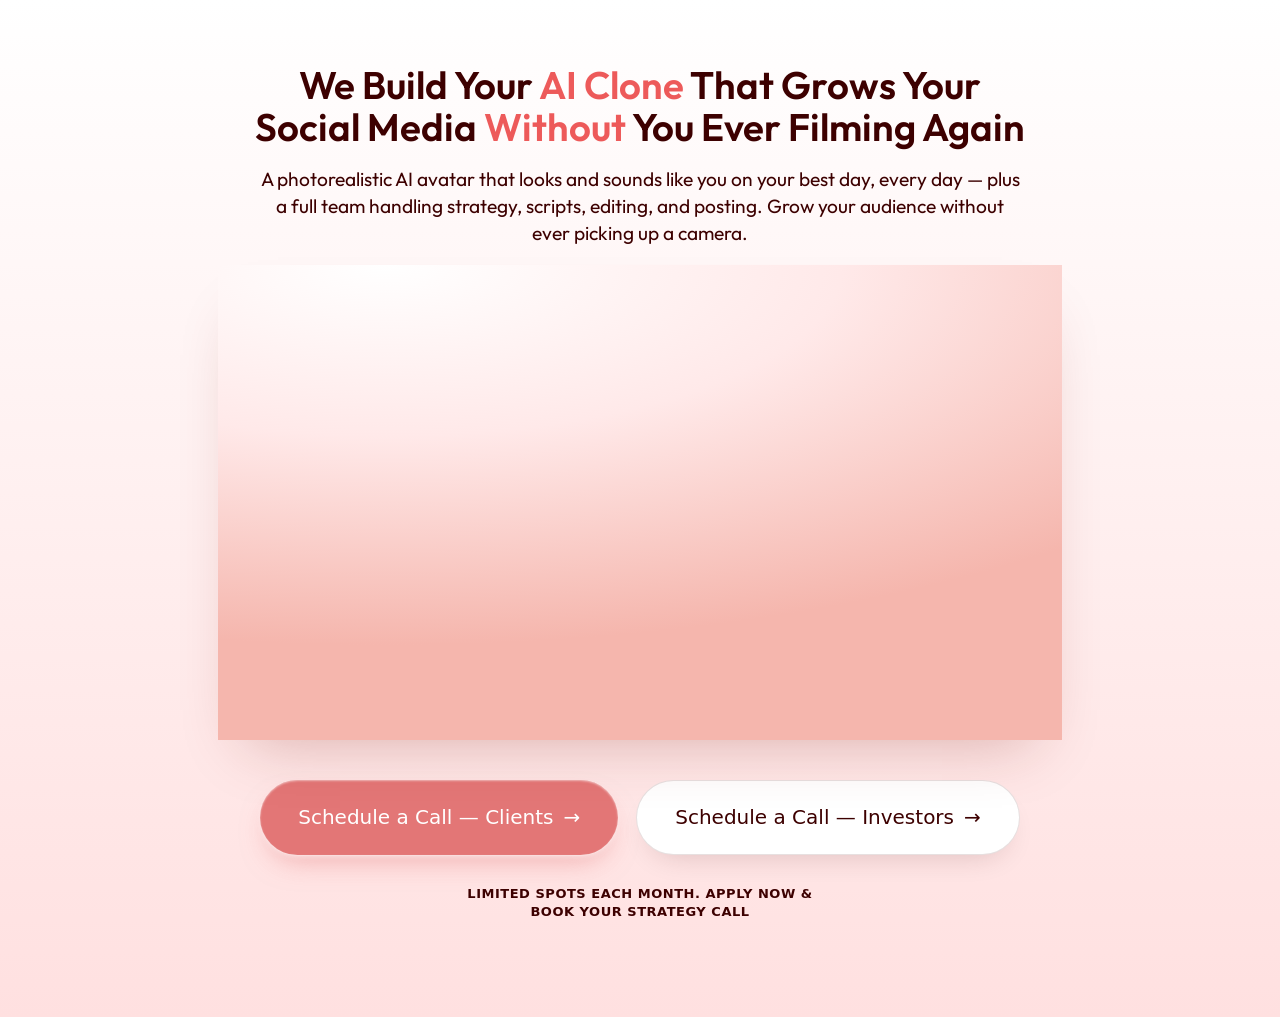
<file: index.html>
<!doctype html>
<html lang="en">
<head>
<meta charset="utf-8" />
<meta name="viewport" content="width=device-width,initial-scale=1" />
<title>Synchro Social — Your AI Clone</title>
<link rel="icon" type="image/svg+xml" href="favicon.svg" />
<script src="https://fast.wistia.com/player.js" async></script>
<script src="https://fast.wistia.com/embed/d3mw9aszkp.js" async type="module"></script>
<style>
  wistia-player[media-id='d3mw9aszkp']:not(:defined) {
    background: center / contain no-repeat url('https://fast.wistia.com/embed/medias/d3mw9aszkp/swatch');
    display: block;
    filter: blur(5px);
    padding-top: 56.25%;
  }
</style>
<link rel="preconnect" href="https://fonts.googleapis.com" />
<link rel="preconnect" href="https://fonts.gstatic.com" crossorigin />
<link href="https://fonts.googleapis.com/css2?family=Outfit:wght@400;500;600;700&display=swap" rel="stylesheet" />
<link href="https://api.fontshare.com/v2/css?f[]=satoshi@500,700&display=swap" rel="stylesheet" />
<style>
  /* Design tokens matched to synchrosocial.com/ai */
  :root {
    --ink: #3d0000;
    --accent: #ed5a5a;
    --btn: #e37676;
    --pink: #ffe0e0;
    --card: #ffffff;
  }
  * { box-sizing: border-box; }
  html, body { margin: 0; padding: 0; }
  body {
    font-family: 'Outfit', system-ui, -apple-system, sans-serif;
    color: var(--ink);
    background: linear-gradient(180deg, #ffffff 0%, var(--pink) 100%);
    min-height: 100vh;
    -webkit-font-smoothing: antialiased;
  }
  .wrap {
    margin: 0 auto;
    padding: 64px 0 96px;
    text-align: center;
  }
  h1.hero {
    font-weight: 600;
    font-size: clamp(30px, 3vw, 43px);
    line-height: 1.1;
    letter-spacing: 0;
    margin: 0 auto;
    max-width: 67%;
    text-wrap: balance;
  }
  @media (min-width: 1600px) { h1.hero { max-width: 77%; } }
  h1.hero .accent { color: var(--accent); }
  .sub {
    margin: 18px auto 0;
    max-width: 800px;
    padding: 0 20px;
    font-weight: 400;
    font-size: clamp(17px, 1.5vw, 21px);
    line-height: 1.4;
    color: var(--ink);
    text-wrap: pretty;
  }
  .video-card {
    margin: 18px auto 0;
    max-width: 844px;
    aspect-ratio: 16 / 9;
    overflow: hidden;
    position: relative;
    background:
      radial-gradient(120% 80% at 20% 0%, #ffffff 0%, #ffe9e9 45%, #f5b6ad 100%);
    box-shadow: 0 30px 60px -30px rgba(126, 30, 20, 0.3);
  }
  .video-card wistia-player {
    position: absolute;
    inset: 0;
    width: 100%;
    height: 100%;
  }

  .cta-row {
    margin: 40px auto 0;
    display: flex;
    gap: 18px;
    justify-content: center;
    flex-wrap: wrap;
    padding: 0 20px;
  }
  .btn {
    appearance: none;
    border: none;
    font-family: 'Satoshi', system-ui, sans-serif;
    font-weight: 500;
    font-size: 20px;
    line-height: 1;
    height: 75px;
    padding: 0 38px;
    border-radius: 999px;
    cursor: pointer;
    text-decoration: none;
    display: inline-flex;
    align-items: center;
    justify-content: center;
    gap: 10px;
    transition: transform 160ms ease, filter 160ms ease;
  }
  .btn-primary {
    background: var(--btn);
    color: #fff;
    box-shadow:
      inset 0 1px 2px rgba(255, 255, 255, 0.5),
      0 1px 2px -1px rgba(255, 255, 255, 0.72),
      0 3px 6px -2px rgba(255, 255, 255, 0.64),
      0 14px 28px -10px rgba(227, 118, 118, 0.55);
  }
  .btn-primary:hover { transform: translateY(-2px); filter: brightness(1.05); }
  .btn-secondary {
    background: #fff;
    color: var(--ink);
    border: 1.5px solid rgba(61, 0, 0, 0.12);
    box-shadow: 0 14px 30px -16px rgba(61, 0, 0, 0.2);
  }
  .btn-secondary:hover { transform: translateY(-2px); border-color: rgba(61, 0, 0, 0.25); }
  .btn .arrow { display: inline-block; transition: transform 160ms ease; }
  .btn:hover .arrow { transform: translateX(3px); }

  .footnote {
    margin: 30px auto 0;
    font-family: 'Satoshi', system-ui, sans-serif;
    font-size: 13px;
    letter-spacing: 0.52px;
    text-transform: uppercase;
    color: var(--ink);
    font-weight: 700;
    max-width: 420px;
    line-height: 1.4;
    padding: 0 20px;
  }

  @media (max-width: 900px) {
    h1.hero { max-width: 92%; }
  }
  @media (max-width: 640px) {
    .wrap { padding: 48px 0 72px; }
    .video-card { margin-top: 24px; }
    .cta-row { flex-direction: column; align-items: stretch; }
    .btn { justify-content: center; height: 64px; font-size: 18px; }
  }
</style>
</head>
<body>

<main class="wrap">

  <h1 class="hero">
    We Build Your <span class="accent">AI Clone</span> That Grows Your Social Media <span class="accent">Without</span> You Ever Filming Again
  </h1>

  <p class="sub">
    A photorealistic AI avatar that looks and sounds like you on your best day,
    every day — plus a full team handling strategy, scripts, editing, and
    posting. Grow your audience without ever picking up a camera.
  </p>

  <div class="video-card">
    <wistia-player media-id="d3mw9aszkp" aspect="1.7777777777777777"></wistia-player>
  </div>

  <div class="cta-row">
    <a class="btn btn-primary" href="schedule-clients.html">
      Schedule a Call — Clients <span class="arrow">→</span>
    </a>
    <a class="btn btn-secondary" href="schedule-investors.html">
      Schedule a Call — Investors <span class="arrow">→</span>
    </a>
  </div>

  <p class="footnote">
    Limited spots each month. Apply now &amp;<br />book your strategy call
  </p>

</main>

</body>
</html>
</file>
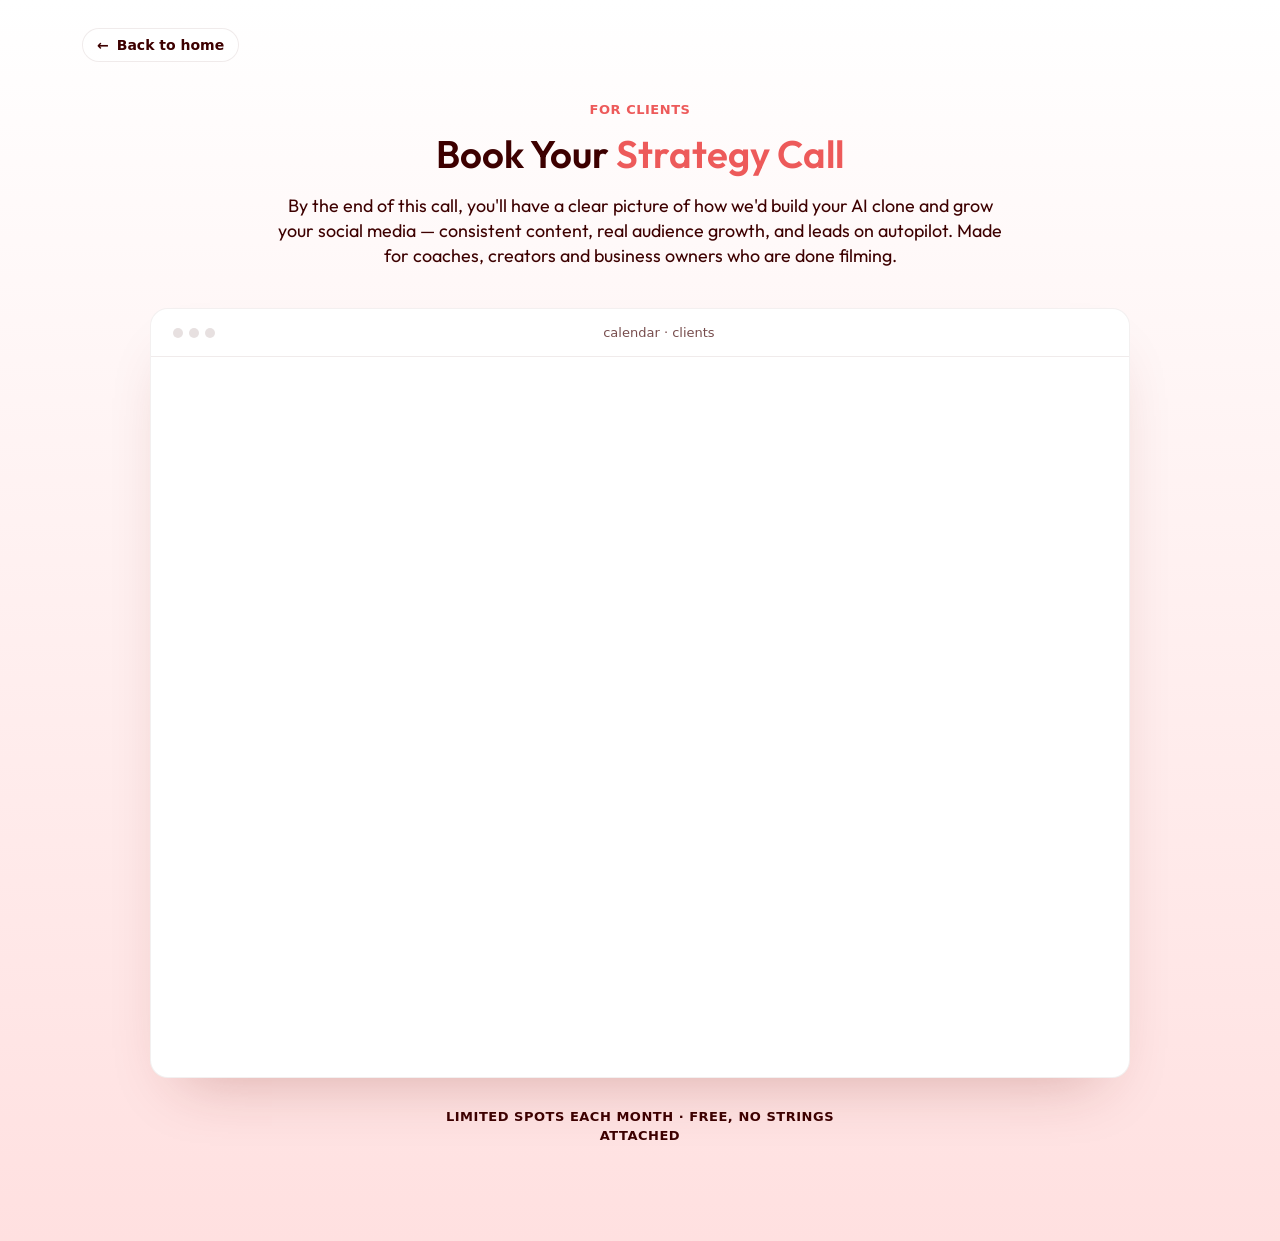
<file: schedule-clients.html>
<!doctype html>
<html lang="en">
<head>
<meta charset="utf-8" />
<meta name="viewport" content="width=device-width,initial-scale=1" />
<title>Book Your Strategy Call — Synchro Social</title>
<link rel="icon" type="image/svg+xml" href="favicon.svg" />
<link rel="preconnect" href="https://fonts.googleapis.com" />
<link rel="preconnect" href="https://fonts.gstatic.com" crossorigin />
<link href="https://fonts.googleapis.com/css2?family=Outfit:wght@400;500;600;700&display=swap" rel="stylesheet" />
<link href="https://api.fontshare.com/v2/css?f[]=satoshi@500,700&display=swap" rel="stylesheet" />
<link rel="stylesheet" href="schedule.css" />
</head>
<body>

<header class="topbar">
  <a class="back" href="index.html"><span class="a">←</span> Back to home</a>
</header>

<main class="wrap">

  <p class="eyebrow">For Clients</p>

  <h1 class="title">
    Book Your <span class="accent">Strategy Call</span>
  </h1>

  <p class="sub">
    By the end of this call, you'll have a clear picture of how we'd build
    your AI clone and grow your social media — consistent content, real
    audience growth, and leads on autopilot. Made for coaches, creators and
    business owners who are done filming.
  </p>

  <div class="cal-frame">
    <div class="cal-header">
      <div class="cal-dot-row">
        <span class="cal-dot"></span><span class="cal-dot"></span><span class="cal-dot"></span>
      </div>
      <span>calendar · clients</span>
      <span style="opacity:0">·</span>
    </div>
    <div class="cal-embed">
      <div
        class="calendly-inline-widget"
        data-url="https://calendly.com/kasper-synchro/demo?hide_gdpr_banner=1"
        style="min-width:320px;height:720px;"
      ></div>
      <script src="https://assets.calendly.com/assets/external/widget.js" async></script>
    </div>
  </div>

  <p class="footnote">
    Limited spots each month · Free, no strings attached
  </p>

</main>

</body>
</html>
</file>
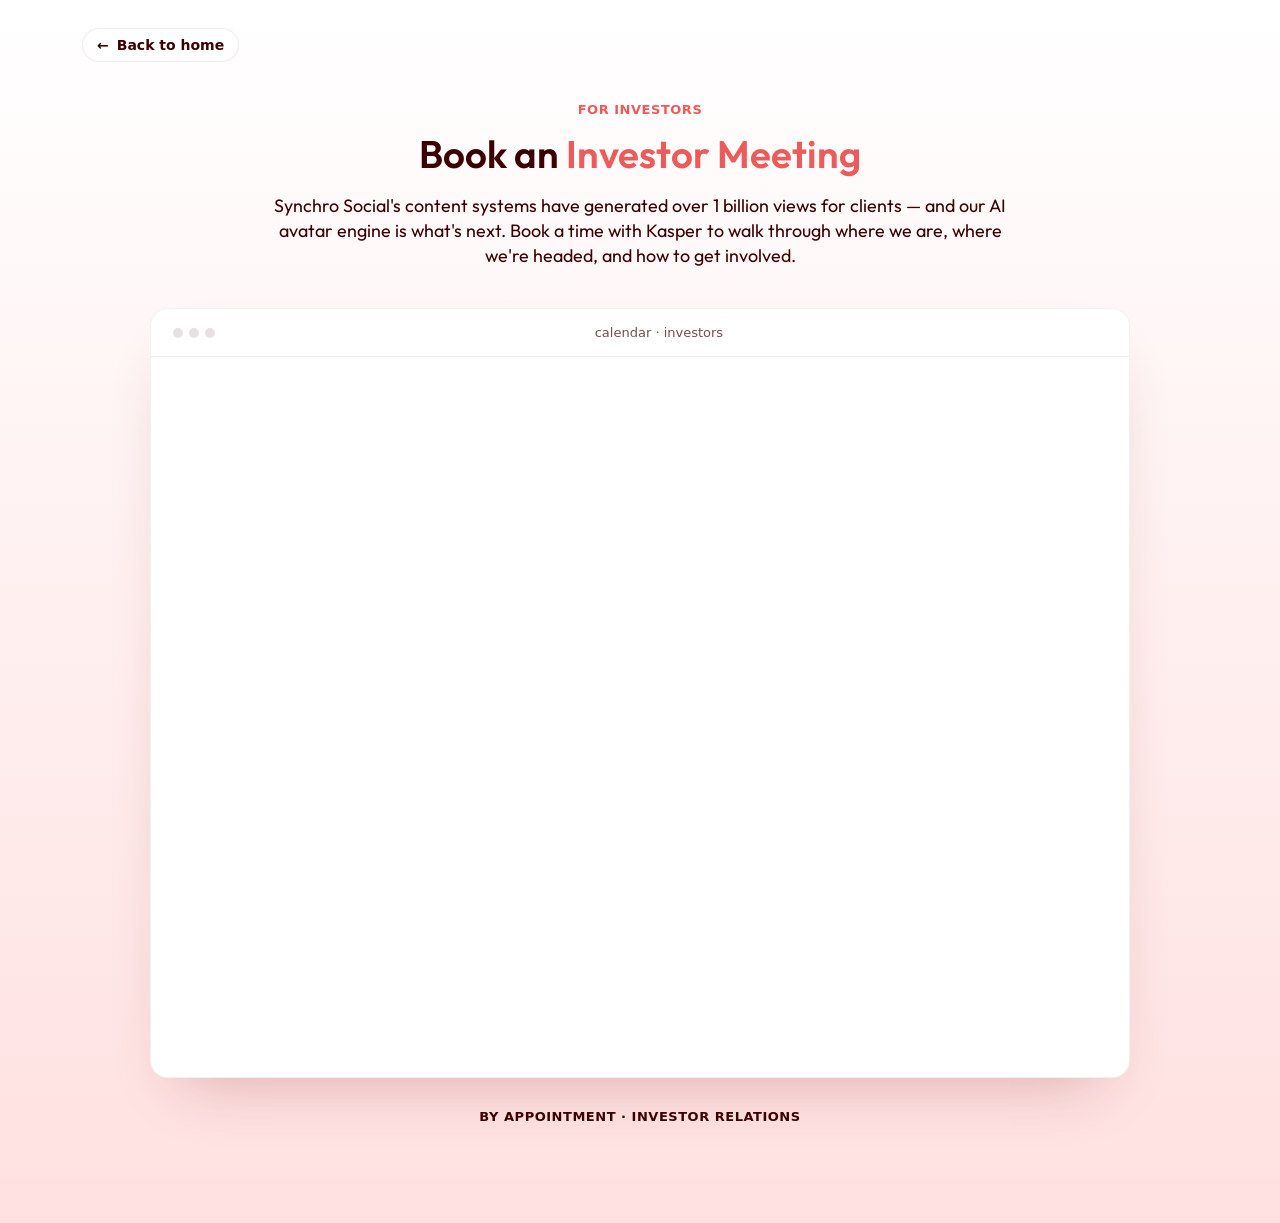
<file: schedule-investors.html>
<!doctype html>
<html lang="en">
<head>
<meta charset="utf-8" />
<meta name="viewport" content="width=device-width,initial-scale=1" />
<title>Book an Investor Meeting — Synchro Social</title>
<link rel="icon" type="image/svg+xml" href="favicon.svg" />
<link rel="preconnect" href="https://fonts.googleapis.com" />
<link rel="preconnect" href="https://fonts.gstatic.com" crossorigin />
<link href="https://fonts.googleapis.com/css2?family=Outfit:wght@400;500;600;700&display=swap" rel="stylesheet" />
<link href="https://api.fontshare.com/v2/css?f[]=satoshi@500,700&display=swap" rel="stylesheet" />
<link rel="stylesheet" href="schedule.css" />
</head>
<body>

<header class="topbar">
  <a class="back" href="index.html"><span class="a">←</span> Back to home</a>
</header>

<main class="wrap">

  <p class="eyebrow">For Investors</p>

  <h1 class="title">
    Book an <span class="accent">Investor Meeting</span>
  </h1>

  <p class="sub">
    Synchro Social's content systems have generated over 1 billion views for
    clients — and our AI avatar engine is what's next. Book a time with
    Kasper to walk through where we are, where we're headed, and how to get
    involved.
  </p>

  <div class="cal-frame">
    <div class="cal-header">
      <div class="cal-dot-row">
        <span class="cal-dot"></span><span class="cal-dot"></span><span class="cal-dot"></span>
      </div>
      <span>calendar · investors</span>
      <span style="opacity:0">·</span>
    </div>
    <div class="cal-embed">
      <div
        class="calendly-inline-widget"
        data-url="https://calendly.com/kasper-synchro/audit-call-with-kasper-clone?hide_gdpr_banner=1"
        style="min-width:320px;height:720px;"
      ></div>
      <script src="https://assets.calendly.com/assets/external/widget.js" async></script>
    </div>
  </div>

  <p class="footnote">
    By appointment · Investor relations
  </p>

</main>

</body>
</html>
</file>
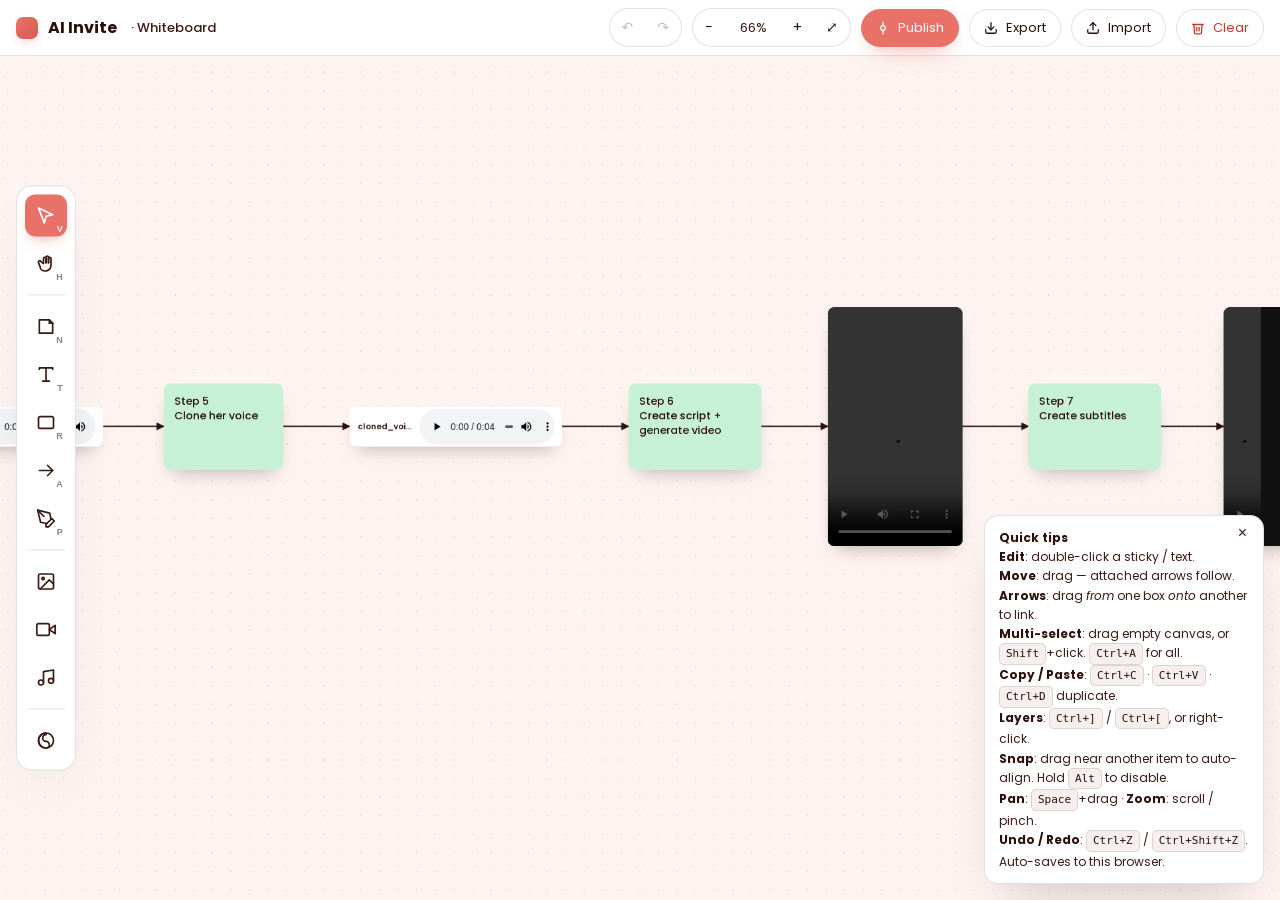
<file: whiteboard.html>
<!doctype html>
<html lang="en">
<head>
<meta charset="utf-8" />
<meta name="viewport" content="width=device-width,initial-scale=1,user-scalable=no" />
<title>Whiteboard — AI Invite</title>
<link rel="icon" type="image/svg+xml" href="favicon-whiteboard.svg" />
<link rel="preconnect" href="https://fonts.googleapis.com" />
<link rel="preconnect" href="https://fonts.gstatic.com" crossorigin />
<link href="https://fonts.googleapis.com/css2?family=Poppins:wght@400;500;600;700;800&display=swap" rel="stylesheet" />
<style>
  :root {
    --bg-top: #fdf3f0;
    --bg-bottom: #fadcd6;
    --ink: #2a0f0a;
    --ink-soft: #3a1a14;
    --coral: #e87268;
    --coral-deep: #d85b51;
    --coral-soft: #f3a59f;
    --card: #ffffff;
    --line: rgba(42, 15, 10, 0.12);
    --line-strong: rgba(42, 15, 10, 0.22);
    --sticky-yellow: #fff3a3;
    --sticky-pink:   #ffd0c8;
    --sticky-mint:   #c6f1d6;
    --sticky-sky:    #c8e4ff;
    --sticky-lilac:  #e2d2ff;
  }
  * { box-sizing: border-box; }
  html, body { margin: 0; padding: 0; height: 100%; overflow: hidden; }
  body {
    font-family: 'Poppins', system-ui, -apple-system, sans-serif;
    color: var(--ink);
    background: var(--bg-top);
    -webkit-font-smoothing: antialiased;
    user-select: none;
  }

  /* ---------- App shell ---------- */
  .app {
    position: fixed; inset: 0;
    display: grid;
    grid-template-rows: 56px 1fr;
  }
  .topbar {
    display: flex; align-items: center;
    padding: 0 16px;
    background: #fff;
    border-bottom: 1px solid var(--line);
    gap: 14px;
    z-index: 30;
  }
  .brand {
    display: flex; align-items: center; gap: 10px;
    font-weight: 700;
    color: var(--ink);
    text-decoration: none;
    margin-right: 4px;
  }
  .brand-dot {
    width: 22px; height: 22px;
    border-radius: 7px;
    background: linear-gradient(135deg, var(--coral) 0%, var(--coral-deep) 100%);
    box-shadow: 0 6px 14px -6px rgba(216,91,81,0.6);
  }
  .brand small { color: var(--ink-soft); font-weight: 500; margin-left: 4px; font-size: 13px; }

  .top-actions { margin-left: auto; display: flex; align-items: center; gap: 10px; }
  .pill {
    border: 1px solid var(--line);
    background: #fff;
    padding: 8px 14px;
    border-radius: 999px;
    font: inherit;
    font-size: 13px;
    color: var(--ink);
    cursor: pointer;
    display: inline-flex; align-items: center; gap: 8px;
  }
  .pill:hover { border-color: var(--line-strong); }
  .pill:disabled { opacity: 0.4; cursor: not-allowed; }
  .pill.danger { color: #c0392b; }
  .pill.primary {
    background: var(--coral); color: #fff; border-color: var(--coral);
    box-shadow: 0 10px 22px -10px rgba(216,91,81,0.55);
  }
  .pill.primary:hover { background: var(--coral-deep); border-color: var(--coral-deep); }
  .zoom-group, .undo-group {
    display: inline-flex; align-items: center;
    border: 1px solid var(--line);
    border-radius: 999px;
    overflow: hidden;
    background: #fff;
  }
  .zoom-group button, .undo-group button {
    border: none; background: transparent;
    padding: 8px 12px; cursor: pointer;
    font: inherit; font-size: 14px; color: var(--ink);
  }
  .zoom-group button:hover, .undo-group button:hover { background: #faeeea; }
  .zoom-group button:disabled, .undo-group button:disabled { color: rgba(0,0,0,0.25); cursor: not-allowed; background: transparent; }
  .zoom-group .z-val { padding: 0 8px; font-size: 13px; min-width: 56px; text-align: center; color: var(--ink-soft); }

  /* ---------- Stage ---------- */
  .stage {
    position: relative;
    overflow: hidden;
    background: var(--bg-top);
  }

  /* Left toolbar */
  .toolbar {
    position: absolute;
    top: 50%; left: 16px;
    transform: translateY(-50%);
    display: flex; flex-direction: column; gap: 6px;
    background: #fff;
    padding: 8px;
    border-radius: 16px;
    border: 1px solid var(--line);
    box-shadow: 0 24px 50px -24px rgba(42, 15, 10, 0.25);
    z-index: 20;
  }
  .tool {
    width: 42px; height: 42px;
    border-radius: 10px;
    border: none;
    background: transparent;
    cursor: pointer;
    display: flex; align-items: center; justify-content: center;
    color: var(--ink-soft);
    position: relative;
  }
  .tool:hover { background: #faeeea; color: var(--ink); }
  .tool:focus-visible { outline: 2px solid var(--coral-soft); outline-offset: 2px; }
  .tool.active {
    background: var(--coral);
    color: #fff;
    box-shadow: 0 8px 16px -8px rgba(216,91,81,0.6);
  }
  .tool svg { width: 20px; height: 20px; }
  .tool .kbd {
    position: absolute;
    bottom: 3px; right: 4px;
    font-size: 9px;
    font-weight: 600;
    letter-spacing: 0.04em;
    opacity: 0.55;
  }
  .tool.active .kbd { opacity: 0.85; }
  .tool-sep { height: 1px; background: var(--line); margin: 4px 2px; }

  /* Color picker popout */
  .colors {
    position: absolute;
    left: 80px;
    background: #fff;
    border: 1px solid var(--line);
    border-radius: 14px;
    padding: 8px;
    display: none;
    gap: 6px;
    flex-direction: row;
    box-shadow: 0 24px 50px -24px rgba(42, 15, 10, 0.25);
    z-index: 25;
  }
  .colors.open { display: flex; }
  .swatch {
    width: 26px; height: 26px;
    border-radius: 8px;
    border: 2px solid rgba(0,0,0,0.05);
    cursor: pointer;
  }
  .swatch.active { outline: 2px solid var(--coral); outline-offset: 2px; }

  /* Canvas viewport / world */
  .viewport {
    position: absolute; inset: 0;
    overflow: hidden;
    cursor: default;
    touch-action: none;
  }
  .viewport.tool-pan { cursor: grab; }
  .viewport.panning { cursor: grabbing !important; }
  .viewport.tool-sticky,
  .viewport.tool-text,
  .viewport.tool-rect,
  .viewport.tool-arrow,
  .viewport.tool-pen { cursor: crosshair; }

  .world {
    position: absolute;
    top: 0; left: 0;
    width: 100%; height: 100%;
    transform-origin: 0 0;
    will-change: transform;
  }
  .grid {
    position: absolute;
    left: -100000px; top: -100000px;
    width: 200000px; height: 200000px;
    background-image:
      radial-gradient(circle at 1px 1px, rgba(42,15,10,0.10) 1px, transparent 1.2px);
    background-size: 28px 28px;
    pointer-events: none;
  }
  .svg-layer {
    position: absolute;
    left: -100000px; top: -100000px;
    width: 200000px; height: 200000px;
    overflow: visible;
    pointer-events: none;
  }
  .svg-layer .hit { pointer-events: stroke; cursor: pointer; }
  .svg-layer .path-handle { pointer-events: all; cursor: move; }
  .svg-layer #guides line { pointer-events: none; }

  /* Items */
  .item {
    position: absolute;
    border-radius: 10px;
    transition: box-shadow 140ms ease, transform 140ms ease;
  }
  .item.selected {
    box-shadow: 0 0 0 2px var(--coral), 0 18px 36px -18px rgba(216,91,81,0.45);
    animation: selPulse 1.8s ease-in-out infinite;
  }
  @keyframes selPulse {
    0%, 100% { box-shadow: 0 0 0 2px var(--coral),       0 18px 36px -18px rgba(216,91,81,0.45); }
    50%      { box-shadow: 0 0 0 2px var(--coral-deep),  0 18px 40px -16px rgba(216,91,81,0.55); }
  }
  .item.arrow-target {
    box-shadow: 0 0 0 3px var(--coral), 0 18px 36px -18px rgba(216,91,81,0.55) !important;
    animation: none !important;
  }
  .item.sticky {
    background: var(--sticky-yellow);
    padding: 16px;
    box-shadow: 0 14px 28px -14px rgba(42,15,10,0.35);
    font-size: 16px;
    line-height: 1.4;
    white-space: pre-wrap;
    word-break: break-word;
    overflow: hidden;
    color: var(--ink);
    font-weight: 500;
  }
  .item.sticky:hover { transform: translateY(-1px); box-shadow: 0 18px 34px -14px rgba(42,15,10,0.4); }
  .item.sticky.selected:hover { transform: none; }
  .item.text {
    background: transparent;
    color: var(--ink);
    font-weight: 600;
    font-size: 22px;
    line-height: 1.25;
    padding: 4px 6px;
    white-space: pre-wrap;
    word-break: break-word;
    overflow: hidden;
  }
  .item.rect {
    background: rgba(255,255,255,0.85);
    border: 2px solid var(--ink);
  }
  .item.image, .item.video {
    overflow: hidden;
    background: #111;
    box-shadow: 0 14px 28px -14px rgba(42,15,10,0.35);
  }
  .item.image img, .item.video video {
    width: 100%; height: 100%;
    display: block;
    object-fit: contain;
  }
  .item.image img { pointer-events: none; }
  .item.audio {
    background: #fff;
    padding: 10px 12px;
    box-shadow: 0 14px 28px -14px rgba(42,15,10,0.35);
    display: flex; align-items: center;
    gap: 10px;
  }
  .item.audio audio { width: 100%; }
  .item.audio .audio-label {
    font-size: 12px;
    font-weight: 600;
    color: var(--ink-soft);
    white-space: nowrap;
    text-overflow: ellipsis;
    overflow: hidden;
    max-width: 120px;
  }
  .item[contenteditable="true"] {
    outline: none;
    cursor: text;
    user-select: text;
    -webkit-user-select: text;
    animation: none !important;
  }

  /* Resize handles */
  .handle {
    position: absolute;
    width: 10px; height: 10px;
    background: #fff;
    border: 2px solid var(--coral);
    border-radius: 3px;
    z-index: 5;
  }
  .handle.tl { left: -6px; top: -6px; cursor: nwse-resize; }
  .handle.tr { right: -6px; top: -6px; cursor: nesw-resize; }
  .handle.bl { left: -6px; bottom: -6px; cursor: nesw-resize; }
  .handle.br { right: -6px; bottom: -6px; cursor: nwse-resize; }

  /* Marquee */
  .marquee {
    position: absolute;
    border: 1.5px dashed var(--coral);
    background: rgba(232, 114, 104, 0.08);
    pointer-events: none;
    z-index: 18;
    border-radius: 4px;
  }

  /* Context menu */
  .context-menu {
    position: fixed;
    background: #fff;
    border: 1px solid var(--line);
    border-radius: 12px;
    padding: 6px;
    min-width: 220px;
    box-shadow: 0 30px 60px -24px rgba(42, 15, 10, 0.4);
    z-index: 100;
    display: none;
  }
  .context-menu.open { display: block; }
  .context-menu button {
    display: flex;
    width: 100%;
    border: none;
    background: transparent;
    padding: 8px 12px;
    font: inherit;
    font-size: 13px;
    color: var(--ink);
    cursor: pointer;
    border-radius: 6px;
    justify-content: space-between;
    align-items: center;
    gap: 18px;
  }
  .context-menu button:hover { background: #faeeea; }
  .context-menu button.danger { color: #c0392b; }
  .context-menu button span.shortcut {
    font-size: 11px;
    color: var(--ink-soft);
    opacity: 0.7;
    font-family: ui-monospace, SFMono-Regular, Menlo, monospace;
  }
  .context-menu .sep { height: 1px; background: var(--line); margin: 4px 8px; }

  /* Floating format bar (font size for sticky / text) */
  .format-bar {
    position: fixed;
    background: #fff;
    border: 1px solid var(--line);
    border-radius: 999px;
    padding: 4px 6px;
    box-shadow: 0 14px 30px -14px rgba(42, 15, 10, 0.4);
    z-index: 28;
    display: none;
    align-items: center;
    gap: 2px;
    transform: translateX(-50%);
    user-select: none;
    white-space: nowrap;
  }
  .format-bar.open { display: inline-flex; }
  .format-bar button {
    border: none;
    background: transparent;
    height: 30px;
    min-width: 30px;
    padding: 0 8px;
    border-radius: 999px;
    font: inherit;
    font-size: 13px;
    font-weight: 600;
    color: var(--ink);
    cursor: pointer;
  }
  .format-bar button:hover { background: #faeeea; }
  .format-bar button.small { font-size: 10px; }
  .format-bar button.big { font-size: 16px; }
  .format-bar .size {
    font-size: 12px;
    color: var(--ink-soft);
    min-width: 42px;
    text-align: center;
    font-family: ui-monospace, SFMono-Regular, Menlo, monospace;
  }
  .format-bar .sep {
    width: 1px;
    height: 20px;
    background: var(--line);
    margin: 0 4px;
  }

  /* Help card */
  .help {
    position: absolute;
    right: 16px; bottom: 16px;
    background: #fff;
    border: 1px solid var(--line);
    border-radius: 14px;
    padding: 12px 14px;
    font-size: 12px;
    color: var(--ink-soft);
    box-shadow: 0 24px 50px -24px rgba(42, 15, 10, 0.25);
    z-index: 20;
    max-width: 280px;
    line-height: 1.6;
  }
  .help b { color: var(--ink); }
  .help kbd {
    display: inline-block;
    background: #f6efed;
    border: 1px solid var(--line);
    border-radius: 5px;
    padding: 1px 6px;
    font-family: ui-monospace, SFMono-Regular, Menlo, monospace;
    font-size: 11px;
    color: var(--ink);
  }
  .help .close {
    float: right;
    border: none; background: transparent;
    color: var(--ink-soft);
    cursor: pointer;
    margin: -4px -4px 0 0;
    font-size: 16px;
    line-height: 1;
  }

  /* Mini context hint */
  .toast {
    position: absolute;
    left: 50%; top: 76px;
    transform: translateX(-50%);
    background: var(--ink);
    color: #fff;
    padding: 8px 14px;
    border-radius: 999px;
    font-size: 12px;
    z-index: 40;
    opacity: 0;
    pointer-events: none;
    transition: opacity 200ms ease;
    max-width: 80vw;
    text-align: center;
  }
  .toast.show { opacity: 1; }
  .toast.danger { background: #c0392b; }

  /* Hidden file inputs */
  .hidden-file { display: none; }

  @media (max-width: 720px) {
    .top-actions .pill.label { display: none; }
    .help { display: none; }
  }
</style>
</head>
<body>

<!--
  Baked-in board data. Used as the default view when a visitor has no
  localStorage of their own. Replaced by the "Publish" button.
-->
<script id="board-data" type="application/json">{"view":{"x":-896.0238256016153,"y":97.72995085030516,"scale":0.6640233845473092},"items":[{"id":1,"type":"text","x":980,"y":-436,"w":1000.7635330008407,"h":171.5565176366475,"text":"How we turn you into an AI creator","color":"#2a0f0a","fontSize":52},{"id":2,"type":"sticky","x":-952,"y":347,"w":180,"h":130,"text":"Step 1\nSelect a photo of the client","color":"#c6f1d6"},{"id":3,"type":"sticky","x":308,"y":345.53841802227356,"w":180,"h":130,"text":"Step 3\nBuild Master Frame","color":"#c6f1d6"},{"id":4,"type":"sticky","x":2296,"y":345.5384180222736,"w":200,"h":130,"text":"Step 6\nCreate script + generate video","color":"#c6f1d6"},{"id":5,"type":"sticky","x":3513.7700619090792,"y":345.53841802227356,"w":180,"h":130,"text":"Step 8\nThe client reviews and approves","color":"#c6f1d6"},{"id":6,"type":"sticky","x":3821.7700619090792,"y":345.53841802227356,"w":180,"h":130,"text":"Step 9\nPosted and tracked live","color":"#c6f1d6"},{"id":48,"type":"image","x":-644,"y":250.53841802227356,"w":267,"h":320,"src":"media/a47.jpg","name":"screenshot.png","mime":"image/jpeg","assetId":null},{"id":50,"type":"audio","x":1184.8570472802794,"y":380.53841802227356,"w":320,"h":60,"src":"media/a49.mp3","name":"Tara_original_voice.mp3","mime":"audio/mpeg","assetId":null},{"id":51,"type":"sticky","x":-272.5106738765576,"y":347,"w":180,"h":130,"text":"Step 2\nFind a background","color":"#c6f1d6"},{"id":53,"type":"image","x":-5.707751229416488,"y":252,"w":179,"h":320,"src":"media/a52.jpg","name":"hf_20260601_232500_f2a541f6-11a1-4b5d-b8b4-1b1a52a5d712.png","mime":"image/jpeg","assetId":null},{"id":55,"type":"image","x":-5.707751229416488,"y":-122.07336770437013,"w":179,"h":320,"src":"media/a54.jpg","name":"hf_20260601_232600_d596b736-ee03-4030-bd65-0c85aaabea5e.png","mime":"image/jpeg","assetId":null},{"id":57,"type":"image","x":-5.707751229416488,"y":634.7095779514772,"w":179,"h":320,"src":"media/a56.jpg","name":"hf_20260601_232610_eb3f3c02-a62e-46b8-9342-ab24f516f2d0.png","mime":"image/jpeg","assetId":null},{"id":59,"type":"image","x":604.5679060515398,"y":-122.07336770437013,"w":181,"h":320,"src":"media/a58.jpg","name":"hf_20260601_233318_e2c42f08-e078-4d4d-870f-3355fc1df871.png","mime":"image/jpeg","assetId":null},{"id":61,"type":"image","x":604.5679060515398,"y":634.7095779514772,"w":181,"h":320,"src":"media/a60.jpg","name":"hf_20260601_233341_bc893e3f-a6db-4fcd-9741-38424438d59a.png","mime":"image/jpeg","assetId":null},{"id":63,"type":"image","x":604.5679060515398,"y":252,"w":181,"h":320,"src":"media/a62.jpg","name":"hf_20260601_233354_a48a5ddd-5bb5-4b5c-a3b3-edd0a15b17df.png","mime":"image/jpeg","assetId":null},{"id":64,"type":"sticky","x":924,"y":345.5384180222737,"w":180,"h":130,"text":"Step 4\nSelect a voice recording","color":"#c6f1d6"},{"id":65,"type":"sticky","x":1596,"y":345.53841802227356,"w":180,"h":130,"text":"Step 5\nClone her voice","color":"#c6f1d6"},{"id":67,"type":"audio","x":1876,"y":380.5384180222737,"w":320,"h":60,"src":"media/a66.mp3","name":"cloned_voice.mp3","mime":"audio/mpeg","assetId":null},{"id":69,"type":"video","x":2596.123148820179,"y":230.53841802227356,"w":203,"h":360,"src":"media/a68.mp4","name":"Tara 2 with sound.mp4","mime":"video/mp4","assetId":null},{"id":70,"type":"sticky","x":2898.2299380909208,"y":345.5384180222737,"w":200,"h":130,"text":"Step 7\nCreate subtitles","color":"#c6f1d6"},{"id":72,"type":"video","x":3192,"y":230.53841802227362,"w":203,"h":360,"src":"media/a71.mp4","name":"Tara 2 with subtitles.mp4","mime":"video/mp4","assetId":null}],"paths":[{"id":11,"type":"arrow","x1":936.3891194329573,"y1":319.5547689737607,"x2":1079.9185311976632,"y2":304.26065132670186,"color":"#2a0f0a","width":2,"fromId":5,"toId":6},{"id":73,"type":"arrow","fromId":2,"toId":48,"x1":-833.5000829609228,"y1":424.2561097698312,"x2":-497.5598438142133,"y2":417.2573547876081,"color":"#2a0f0a","width":2},{"id":74,"type":"arrow","fromId":48,"toId":51,"x1":-497.5598438142133,"y1":420.75673227871965,"x2":-191.36431334195208,"y2":412.00828855094073,"color":"#2a0f0a","width":2},{"id":75,"type":"arrow","fromId":51,"toId":55,"x1":-149.5206108305511,"y1":391.09203311700395,"x2":33.435736052718696,"y2":191.87289984411018,"color":"#2a0f0a","width":2},{"id":76,"type":"arrow","fromId":51,"toId":53,"x1":-131.22497614222414,"y1":417.5190610001429,"x2":13.107253065688715,"y2":427.68330249365795,"color":"#2a0f0a","width":2},{"id":77,"type":"arrow","fromId":51,"toId":57,"x1":-143.42206593444212,"y1":421.58475759754896,"x2":90.35548841640264,"y2":744.8076370913255,"color":"#2a0f0a","width":2},{"id":78,"type":"arrow","fromId":55,"toId":3,"x1":118.8153645982446,"y1":216.26707942854617,"x2":401.3812781179613,"y2":397.19057801311294,"color":"#2a0f0a","width":2},{"id":79,"type":"arrow","fromId":53,"toId":3,"x1":137.11099928657157,"y1":454.1103303767969,"x2":350.56007065038636,"y2":427.68330249365795,"color":"#2a0f0a","width":2},{"id":81,"type":"arrow","fromId":3,"toId":59,"x1":401.3812781179613,"y1":443.9460888832819,"x2":604.666107988261,"y2":193.9057481428132,"color":"#2a0f0a","width":2},{"id":82,"type":"arrow","fromId":3,"toId":63,"x1":444.07109239072423,"y1":409.387667805331,"x2":714.439916118223,"y2":435.81469568846995,"color":"#2a0f0a","width":2},{"id":83,"type":"arrow","fromId":3,"toId":61,"x1":464.3995753777542,"y1":423.6176058962519,"x2":688.012888235084,"y2":738.7090921952166,"color":"#2a0f0a","width":2},{"id":84,"type":"arrow","fromId":61,"toId":64,"x1":714.439916118223,"y1":761.0704234809496,"x2":972.6116500535037,"y2":443.9460888832819,"color":"#2a0f0a","width":2},{"id":85,"type":"arrow","fromId":63,"toId":64,"x1":694.1114331311929,"y1":445.9789371819849,"x2":946.1846221703647,"y2":421.58475759754896,"color":"#2a0f0a","width":2},{"id":86,"type":"arrow","fromId":59,"toId":64,"x1":753.0640337935799,"y1":98.36187810377228,"x2":990.9072847418307,"y2":378.89494332478597,"color":"#2a0f0a","width":2},{"id":87,"type":"arrow","fromId":64,"toId":50,"x1":1062.0569751964356,"y1":417.5190610001429,"x2":1228.7505356900815,"y2":405.32197120792495,"color":"#2a0f0a","width":2},{"id":88,"type":"arrow","fromId":50,"toId":65,"x1":1275.5060465602503,"y1":437.8475439871729,"x2":1726.798368872316,"y2":456.1431786754999,"color":"#2a0f0a","width":2},{"id":89,"type":"arrow","fromId":65,"toId":67,"x1":1704.4370375865828,"y1":441.91324058457894,"x2":1970.7401647166757,"y2":427.68330249365795,"color":"#2a0f0a","width":2},{"id":90,"type":"arrow","fromId":67,"toId":4,"x1":1944.3131368335366,"y1":423.6176058962519,"x2":2399.671155743008,"y2":421.58475759754896,"color":"#2a0f0a","width":2},{"id":91,"type":"arrow","fromId":4,"toId":69,"x1":2450.492363210583,"y1":413.45336440273695,"x2":2718.8283386393787,"y2":415.48621270143997,"color":"#2a0f0a","width":2},{"id":92,"type":"arrow","fromId":69,"toId":70,"x1":2716.7954903406758,"y1":403.289122909222,"x2":2962.7701344837383,"y2":393.12488141570697,"color":"#2a0f0a","width":2},{"id":93,"type":"arrow","fromId":70,"toId":72,"x1":2983.098617470768,"y1":403.289122909222,"x2":3251.434592899564,"y2":417.5190610001429,"color":"#2a0f0a","width":2},{"id":94,"type":"arrow","fromId":72,"toId":5,"x1":3281.927317380109,"y1":421.58475759754896,"x2":3527.901961523172,"y2":421.58475759754896,"color":"#2a0f0a","width":2},{"id":95,"type":"arrow","fromId":57,"toId":3,"x1":121.26480930476427,"y1":776.5534161902985,"x2":377.9126673441972,"y2":370.8424082794778,"color":"#2a0f0a","width":2}],"nextId":96,"publishedAt":1780368302908}</script>

<div class="app">
  <header class="topbar">
    <a class="brand" href="index.html">
      <span class="brand-dot"></span>
      AI Invite <small>· Whiteboard</small>
    </a>

    <div class="top-actions">
      <div class="undo-group" title="Undo / Redo">
        <button id="undoBtn" aria-label="Undo" title="Undo (Ctrl+Z)">↶</button>
        <button id="redoBtn" aria-label="Redo" title="Redo (Ctrl+Shift+Z)">↷</button>
      </div>
      <div class="zoom-group" title="Zoom">
        <button id="zoomOut" aria-label="Zoom out">−</button>
        <span class="z-val" id="zoomVal">100%</span>
        <button id="zoomIn" aria-label="Zoom in">+</button>
        <button id="zoomFit" aria-label="Fit" title="Reset view">⤢</button>
      </div>
      <button class="pill primary" id="bakeBtn" title="Bake the current board into a downloadable bundle: a small whiteboard.html plus a media/ folder. Drop the contents into your repo to make this view the default for everyone.">
        <svg width="14" height="14" viewBox="0 0 24 24" fill="none" stroke="currentColor" stroke-width="2.2" stroke-linecap="round" stroke-linejoin="round"><path d="M12 2v6"/><path d="M12 16v6"/><circle cx="12" cy="12" r="4"/></svg>
        <span class="label">Publish</span>
      </button>
      <button class="pill" id="exportBtn" title="Export board as JSON">
        <svg width="14" height="14" viewBox="0 0 24 24" fill="none" stroke="currentColor" stroke-width="2.2" stroke-linecap="round" stroke-linejoin="round"><path d="M21 15v4a2 2 0 0 1-2 2H5a2 2 0 0 1-2-2v-4"/><polyline points="7 10 12 15 17 10"/><line x1="12" y1="15" x2="12" y2="3"/></svg>
        <span class="label">Export</span>
      </button>
      <button class="pill" id="importBtn" title="Import a board JSON">
        <svg width="14" height="14" viewBox="0 0 24 24" fill="none" stroke="currentColor" stroke-width="2.2" stroke-linecap="round" stroke-linejoin="round"><path d="M21 15v4a2 2 0 0 1-2 2H5a2 2 0 0 1-2-2v-4"/><polyline points="17 8 12 3 7 8"/><line x1="12" y1="3" x2="12" y2="15"/></svg>
        <span class="label">Import</span>
      </button>
      <button class="pill danger" id="clearBtn" title="Clear board">
        <svg width="14" height="14" viewBox="0 0 24 24" fill="none" stroke="currentColor" stroke-width="2.2" stroke-linecap="round" stroke-linejoin="round"><polyline points="3 6 5 6 21 6"/><path d="M19 6l-1 14a2 2 0 0 1-2 2H8a2 2 0 0 1-2-2L5 6"/><path d="M10 11v6"/><path d="M14 11v6"/></svg>
        <span class="label">Clear</span>
      </button>
    </div>
  </header>

  <div class="stage">
    <div class="viewport" id="viewport">
      <div class="world" id="world">
        <div class="grid" id="grid"></div>
        <svg class="svg-layer" id="svg" xmlns="http://www.w3.org/2000/svg">
          <defs>
            <marker id="arrowhead" viewBox="0 0 10 10" refX="9" refY="5" markerWidth="6" markerHeight="6" orient="auto-start-reverse">
              <path d="M0 0 L10 5 L0 10 z" fill="#2a0f0a"></path>
            </marker>
            <marker id="arrowhead-coral" viewBox="0 0 10 10" refX="9" refY="5" markerWidth="6" markerHeight="6" orient="auto-start-reverse">
              <path d="M0 0 L10 5 L0 10 z" fill="#e87268"></path>
            </marker>
          </defs>
          <g id="paths"></g>
          <g id="guides"></g>
        </svg>
        <div id="items"></div>
      </div>

      <!-- Toolbar -->
      <aside class="toolbar" id="toolbar">
        <button class="tool active" data-tool="select" title="Select (V)">
          <svg viewBox="0 0 24 24" fill="none" stroke="currentColor" stroke-width="2" stroke-linecap="round" stroke-linejoin="round"><path d="M3 3l7 18 2-8 8-2z"/></svg>
          <span class="kbd">V</span>
        </button>
        <button class="tool" data-tool="pan" title="Pan / Hand (H, or hold Space)">
          <svg viewBox="0 0 24 24" fill="none" stroke="currentColor" stroke-width="2" stroke-linecap="round" stroke-linejoin="round"><path d="M9 11V6a1.5 1.5 0 0 1 3 0v5"/><path d="M12 11V4.5a1.5 1.5 0 0 1 3 0V11"/><path d="M15 11V6a1.5 1.5 0 0 1 3 0v8a7 7 0 0 1-7 7h-1a5 5 0 0 1-5-5l-2-5a1.5 1.5 0 0 1 2.6-1.5L9 12"/></svg>
          <span class="kbd">H</span>
        </button>
        <div class="tool-sep"></div>
        <button class="tool" data-tool="sticky" title="Sticky note (N)">
          <svg viewBox="0 0 24 24" fill="none" stroke="currentColor" stroke-width="2" stroke-linecap="round" stroke-linejoin="round"><path d="M4 4h12l4 4v12H4z"/><path d="M16 4v4h4"/></svg>
          <span class="kbd">N</span>
        </button>
        <button class="tool" data-tool="text" title="Text (T)">
          <svg viewBox="0 0 24 24" fill="none" stroke="currentColor" stroke-width="2" stroke-linecap="round" stroke-linejoin="round"><path d="M4 6V4h16v2"/><path d="M12 4v16"/><path d="M8 20h8"/></svg>
          <span class="kbd">T</span>
        </button>
        <button class="tool" data-tool="rect" title="Rectangle (R)">
          <svg viewBox="0 0 24 24" fill="none" stroke="currentColor" stroke-width="2" stroke-linecap="round" stroke-linejoin="round"><rect x="3" y="5" width="18" height="14" rx="2"/></svg>
          <span class="kbd">R</span>
        </button>
        <button class="tool" data-tool="arrow" title="Arrow (A) — start on a box to link it">
          <svg viewBox="0 0 24 24" fill="none" stroke="currentColor" stroke-width="2" stroke-linecap="round" stroke-linejoin="round"><line x1="4" y1="12" x2="20" y2="12"/><polyline points="14 6 20 12 14 18"/></svg>
          <span class="kbd">A</span>
        </button>
        <button class="tool" data-tool="pen" title="Pen (P)">
          <svg viewBox="0 0 24 24" fill="none" stroke="currentColor" stroke-width="2" stroke-linecap="round" stroke-linejoin="round"><path d="M12 19l7-7 3 3-7 7-3 0z"/><path d="M18 13l-1.5-7.5L2 2l3.5 14.5L13 18"/><path d="M2 2l7.586 7.586"/></svg>
          <span class="kbd">P</span>
        </button>
        <div class="tool-sep"></div>
        <button class="tool" data-tool="image" title="Add image">
          <svg viewBox="0 0 24 24" fill="none" stroke="currentColor" stroke-width="2" stroke-linecap="round" stroke-linejoin="round"><rect x="3" y="3" width="18" height="18" rx="2"/><circle cx="8.5" cy="8.5" r="1.5"/><polyline points="21 15 16 10 5 21"/></svg>
        </button>
        <button class="tool" data-tool="video" title="Add video">
          <svg viewBox="0 0 24 24" fill="none" stroke="currentColor" stroke-width="2" stroke-linecap="round" stroke-linejoin="round"><polygon points="23 7 16 12 23 17 23 7"/><rect x="1" y="5" width="15" height="14" rx="2"/></svg>
        </button>
        <button class="tool" data-tool="audio" title="Add audio">
          <svg viewBox="0 0 24 24" fill="none" stroke="currentColor" stroke-width="2" stroke-linecap="round" stroke-linejoin="round"><path d="M9 18V5l12-2v13"/><circle cx="6" cy="18" r="3"/><circle cx="18" cy="16" r="3"/></svg>
        </button>
        <div class="tool-sep"></div>
        <button class="tool" data-tool="color" title="Color">
          <svg viewBox="0 0 24 24" fill="none" stroke="currentColor" stroke-width="2" stroke-linecap="round" stroke-linejoin="round"><circle cx="12" cy="12" r="9"/><path d="M12 3a9 9 0 0 0 0 18 4 4 0 0 0 0-8 4 4 0 0 1 0-8z"/></svg>
        </button>
      </aside>

      <!-- Color popout -->
      <div class="colors" id="colors">
        <div class="swatch active" data-color="#fff3a3" style="background:#fff3a3"></div>
        <div class="swatch" data-color="#ffd0c8" style="background:#ffd0c8"></div>
        <div class="swatch" data-color="#c6f1d6" style="background:#c6f1d6"></div>
        <div class="swatch" data-color="#c8e4ff" style="background:#c8e4ff"></div>
        <div class="swatch" data-color="#e2d2ff" style="background:#e2d2ff"></div>
        <div class="swatch" data-color="#ffffff" style="background:#ffffff"></div>
        <div class="swatch" data-color="#2a0f0a" style="background:#2a0f0a"></div>
        <div class="swatch" data-color="#e87268" style="background:#e87268"></div>
      </div>

      <!-- Help card -->
      <div class="help" id="help">
        <button class="close" id="closeHelp" aria-label="Close">×</button>
        <b>Quick tips</b><br/>
        <b>Edit</b>: double-click a sticky / text.<br/>
        <b>Move</b>: drag — attached arrows follow.<br/>
        <b>Arrows</b>: drag <i>from</i> one box <i>onto</i> another to link.<br/>
        <b>Multi-select</b>: drag empty canvas, or <kbd>Shift</kbd>+click. <kbd>Ctrl+A</kbd> for all.<br/>
        <b>Copy / Paste</b>: <kbd>Ctrl+C</kbd> · <kbd>Ctrl+V</kbd> · <kbd>Ctrl+D</kbd> duplicate.<br/>
        <b>Layers</b>: <kbd>Ctrl+]</kbd> / <kbd>Ctrl+[</kbd>, or right-click.<br/>
        <b>Snap</b>: drag near another item to auto-align. Hold <kbd>Alt</kbd> to disable.<br/>
        <b>Pan</b>: <kbd>Space</kbd>+drag · <b>Zoom</b>: scroll / pinch.<br/>
        <b>Undo / Redo</b>: <kbd>Ctrl+Z</kbd> / <kbd>Ctrl+Shift+Z</kbd>.<br/>
        Auto-saves to this browser.
      </div>

      <div class="toast" id="toast"></div>
    </div>
  </div>
</div>

<!-- Floating format bar for sticky / text font size -->
<div class="format-bar" id="formatBar" role="toolbar" aria-label="Text formatting">
  <button data-act="dec" class="small" title="Smaller text (Cmd+Shift+,)">A−</button>
  <span class="size" id="fontSizeDisplay">16 px</span>
  <button data-act="inc" class="big" title="Larger text (Cmd+Shift+.)">A+</button>
  <span class="sep"></span>
  <button data-act="reset" title="Reset to default">Reset</button>
</div>

<!-- Right-click context menu -->
<div class="context-menu" id="contextMenu">
  <button data-action="duplicate">Duplicate <span class="shortcut">Ctrl+D</span></button>
  <button data-action="copy">Copy <span class="shortcut">Ctrl+C</span></button>
  <button data-action="cut">Cut <span class="shortcut">Ctrl+X</span></button>
  <button data-action="paste">Paste <span class="shortcut">Ctrl+V</span></button>
  <div class="sep"></div>
  <button data-action="front" data-needs-item>Bring to front <span class="shortcut">Ctrl+Shift+]</span></button>
  <button data-action="forward" data-needs-item>Bring forward <span class="shortcut">Ctrl+]</span></button>
  <button data-action="backward" data-needs-item>Send backward <span class="shortcut">Ctrl+[</span></button>
  <button data-action="back" data-needs-item>Send to back <span class="shortcut">Ctrl+Shift+[</span></button>
  <div class="sep" data-needs-item></div>
  <button data-action="delete" class="danger">Delete <span class="shortcut">⌫</span></button>
</div>

<input type="file" id="fileImage" class="hidden-file" accept="image/*" />
<input type="file" id="fileVideo" class="hidden-file" accept="video/*" />
<input type="file" id="fileAudio" class="hidden-file" accept="audio/*" />
<input type="file" id="fileImport" class="hidden-file" accept="application/json,.json" />

<script>
/* =========================================================
   AI Invite Whiteboard
   Vanilla Miro-style canvas
   ========================================================= */
(function () {
  'use strict';

  const STORAGE_KEY = 'ai-invite-whiteboard-v1';
  const VIEW_KEY    = 'ai-invite-whiteboard-view-v1';
  const SEEN_PUBLISH_KEY = 'ai-invite-whiteboard-last-publish-v1';
  const IDB_NAME = 'ai-invite-wb';
  const IDB_STORE = 'assets';
  const IDB_VERSION = 1;
  const MAX_HISTORY = 80;
  const OFF = 100000;        // svg-layer offset
  const GRID = 28;
  const SNAP_THRESH = 6;

  const state = {
    view: { x: 0, y: 0, scale: 1 },
    tool: 'select',
    color: '#fff3a3',
    items: [],
    paths: [],
    selection: [],            // Array<{kind, id}>
    nextId: 1,
    history: [],
    historyIndex: -1
  };
  let clipboard = null;       // { items: [...], paths: [...] }

  /* ---------- DOM refs ---------- */
  const viewport = document.getElementById('viewport');
  const world = document.getElementById('world');
  const itemsLayer = document.getElementById('items');
  const svg = document.getElementById('svg');
  const pathsLayer = document.getElementById('paths');
  const guidesLayer = document.getElementById('guides');
  const zoomVal = document.getElementById('zoomVal');
  const toolbar = document.getElementById('toolbar');
  const colorsEl = document.getElementById('colors');
  const undoBtn = document.getElementById('undoBtn');
  const redoBtn = document.getElementById('redoBtn');
  const zoomInBtn = document.getElementById('zoomIn');
  const zoomOutBtn = document.getElementById('zoomOut');
  const contextMenuEl = document.getElementById('contextMenu');

  /* ---------- Helpers ---------- */
  function getItemById(id) { return state.items.find(i => i.id === id); }
  function boxCenter(it) { return { x: it.x + it.w/2, y: it.y + it.h/2 }; }
  function pointInItem(it, x, y) { return x >= it.x && x <= it.x + it.w && y >= it.y && y <= it.y + it.h; }
  function itemAt(x, y) {
    for (let i = state.items.length - 1; i >= 0; i--) {
      if (pointInItem(state.items[i], x, y)) return state.items[i];
    }
    return null;
  }
  function intersectBoxRay(it, towardX, towardY) {
    const cx = it.x + it.w/2, cy = it.y + it.h/2;
    const dx = towardX - cx, dy = towardY - cy;
    if (dx === 0 && dy === 0) return { x: cx, y: cy };
    const w = it.w/2, h = it.h/2;
    const scale = Math.min(
      w / Math.max(0.0001, Math.abs(dx)),
      h / Math.max(0.0001, Math.abs(dy))
    );
    return { x: cx + dx * scale, y: cy + dy * scale };
  }
  function computeArrowEndpoints(p) {
    const from = p.fromId != null ? getItemById(p.fromId) : null;
    const to   = p.toId   != null ? getItemById(p.toId)   : null;
    let endA = { x: p.x1, y: p.y1 };
    let endB = { x: p.x2, y: p.y2 };
    if (from && to) {
      const c1 = boxCenter(from), c2 = boxCenter(to);
      endA = intersectBoxRay(from, c2.x, c2.y);
      endB = intersectBoxRay(to,   c1.x, c1.y);
    } else if (from) {
      endA = intersectBoxRay(from, endB.x, endB.y);
    } else if (to) {
      endB = intersectBoxRay(to, endA.x, endA.y);
    }
    return { x1: endA.x, y1: endA.y, x2: endB.x, y2: endB.y };
  }

  /* ---------- IndexedDB asset store (videos / images / audio Blobs) ---------- */
  let _dbPromise = null;
  function openDB() {
    if (_dbPromise) return _dbPromise;
    if (typeof indexedDB === 'undefined') {
      _dbPromise = Promise.reject(new Error('IndexedDB not supported'));
      return _dbPromise;
    }
    _dbPromise = new Promise((resolve, reject) => {
      const req = indexedDB.open(IDB_NAME, IDB_VERSION);
      req.onupgradeneeded = () => req.result.createObjectStore(IDB_STORE);
      req.onsuccess = () => resolve(req.result);
      req.onerror = () => reject(req.error);
    });
    return _dbPromise;
  }
  async function idbPut(key, val) {
    const db = await openDB();
    return new Promise((resolve, reject) => {
      const tx = db.transaction(IDB_STORE, 'readwrite');
      tx.objectStore(IDB_STORE).put(val, key);
      tx.oncomplete = () => resolve();
      tx.onerror = () => reject(tx.error);
      tx.onabort = () => reject(tx.error);
    });
  }
  async function idbGet(key) {
    const db = await openDB();
    return new Promise((resolve, reject) => {
      const tx = db.transaction(IDB_STORE, 'readonly');
      const r = tx.objectStore(IDB_STORE).get(key);
      r.onsuccess = () => resolve(r.result);
      r.onerror = () => reject(r.error);
    });
  }
  async function idbDelete(key) {
    const db = await openDB();
    return new Promise((resolve, reject) => {
      const tx = db.transaction(IDB_STORE, 'readwrite');
      tx.objectStore(IDB_STORE).delete(key);
      tx.oncomplete = () => resolve();
      tx.onerror = () => reject(tx.error);
    });
  }
  async function idbKeys() {
    const db = await openDB();
    return new Promise((resolve, reject) => {
      const tx = db.transaction(IDB_STORE, 'readonly');
      const r = tx.objectStore(IDB_STORE).getAllKeys();
      r.onsuccess = () => resolve(r.result);
      r.onerror = () => reject(r.error);
    });
  }
  // Drop IDB blobs that no item references anymore (called after delete/clear)
  async function pruneOrphanAssets() {
    try {
      const live = new Set(state.items.map(i => i.assetId).filter(Boolean));
      const keys = await idbKeys();
      await Promise.all(keys.filter(k => !live.has(k)).map(k => idbDelete(k).catch(() => {})));
    } catch (e) {}
  }

  /* ---------- Persistence ---------- */
  function save() {
    // Personal-edit save: persist items + paths so an editor can come back and
    // resume work. View state lives in its own key (saveView) so that a casual
    // visitor's pan/zoom doesn't shadow a freshly baked-in board.
    try {
      const safeItems = state.items.map(it => {
        if (it.src && typeof it.src === 'string' && it.src.startsWith('blob:')) return { ...it, src: null };
        return it;
      });
      localStorage.setItem(STORAGE_KEY, JSON.stringify({
        items: safeItems, paths: state.paths, nextId: state.nextId
      }));
    } catch (e) {
      if (e && (e.name === 'QuotaExceededError' || /quota/i.test(e.message || ''))) {
        showToast('Storage full — export & clear to free space', 'danger');
      }
    }
  }
  function saveView() {
    try { localStorage.setItem(VIEW_KEY, JSON.stringify(state.view)); } catch (e) {}
  }
  let _viewLoadedFromStorage = false;
  function loadView() {
    try {
      const raw = localStorage.getItem(VIEW_KEY);
      if (!raw) return;
      const v = JSON.parse(raw);
      if (v && typeof v.x === 'number' && typeof v.y === 'number' && typeof v.scale === 'number') {
        state.view = v;
        _viewLoadedFromStorage = true;
      }
    } catch (e) {}
  }
  async function loadFromObject(obj) {
    // Saved view (separate storage key) wins; otherwise inherit the
    // baked / imported view; otherwise leave the in-memory default.
    if (obj.view && !_viewLoadedFromStorage) state.view = obj.view;
    state.items = obj.items || [];
    state.paths = obj.paths || [];
    state.nextId = obj.nextId || (state.items.length + state.paths.length + 1);
    // Re-hydrate media srcs from IndexedDB for items whose blob was stripped on save
    await Promise.all(state.items.map(async (it) => {
      if (it.assetId && !it.src) {
        try {
          const blob = await idbGet(it.assetId);
          if (blob) it.src = URL.createObjectURL(blob);
        } catch (e) {}
      }
      // For boards loaded straight from the baked <script> tag, media is
      // inlined as dataURLs. Move those into IndexedDB so subsequent saves
      // keep localStorage small and we can use a blob URL for the render.
      if (!it.assetId && it.src && typeof it.src === 'string' && it.src.startsWith('data:')) {
        try {
          const blob = await (await fetch(it.src)).blob();
          const assetId = 'a' + state.nextId++;
          await idbPut(assetId, blob);
          it.assetId = assetId;
          it.src = URL.createObjectURL(blob);
        } catch (e) {}
      }
    }));
  }

  function readBakedData() {
    const el = document.getElementById('board-data');
    if (!el) return null;
    const txt = (el.textContent || '').trim();
    if (!txt) return null;
    try {
      const obj = JSON.parse(txt);
      if (validateBoard(obj)) return obj;
    } catch (e) {}
    return null;
  }

  async function load() {
    // ?reset / ?fresh URL flag wipes any stale local state on this device so
    // the baked-in board is what the visitor sees.
    try {
      const params = new URLSearchParams(window.location.search);
      if (params.has('reset') || params.has('fresh')) {
        localStorage.removeItem(STORAGE_KEY);
        localStorage.removeItem(VIEW_KEY);
        try {
          const keys = await idbKeys();
          for (const k of keys) await idbDelete(k);
        } catch (e) {}
        // Clean the URL so reloads don't keep wiping
        try { history.replaceState({}, '', window.location.pathname); } catch (e) {}
      }
    } catch (e) {}

    loadView();
    const baked = readBakedData();

    // Auto-refresh: if the page contains a newer publish than what this
    // browser has previously seen, any pre-existing personal save is
    // presumed to be a leftover view of an older publish. Wipe it so the
    // boss / a returning visitor automatically sees the new board after a
    // reload — no DevTools, no ?reset URL, nothing for them to learn.
    const bakedTs = (baked && typeof baked.publishedAt === 'number') ? baked.publishedAt : 0;
    const seenTs = parseInt(localStorage.getItem(SEEN_PUBLISH_KEY) || '0', 10) || 0;
    if (bakedTs > 0 && bakedTs > seenTs) {
      try { localStorage.removeItem(STORAGE_KEY); } catch (e) {}
      try { localStorage.setItem(SEEN_PUBLISH_KEY, String(bakedTs)); } catch (e) {}
    }

    try {
      const raw = localStorage.getItem(STORAGE_KEY);
      if (raw) {
        const obj = JSON.parse(raw);
        if (validateBoard(obj)) {
          const isEmptyPersonal = (!obj.items || obj.items.length === 0) && (!obj.paths || obj.paths.length === 0);
          // If the personal save is effectively empty, fall through to baked
          if (!isEmptyPersonal) {
            await loadFromObject(obj);
            return;
          }
        }
      }
      if (baked) {
        await loadFromObject(baked);
        return;
      }
      seedBoard();
    } catch (e) { seedBoard(); }
  }
  function validateBoard(obj) {
    if (!obj || typeof obj !== 'object') return false;
    if (obj.items != null && !Array.isArray(obj.items)) return false;
    if (obj.paths != null && !Array.isArray(obj.paths)) return false;
    for (const it of (obj.items || [])) {
      if (typeof it.id !== 'number') return false;
      if (typeof it.type !== 'string') return false;
      if (typeof it.x !== 'number' || typeof it.y !== 'number') return false;
      if (typeof it.w !== 'number' || typeof it.h !== 'number') return false;
    }
    for (const p of (obj.paths || [])) {
      if (typeof p.id !== 'number') return false;
      if (p.type !== 'arrow' && p.type !== 'pen') return false;
    }
    return true;
  }

  function seedBoard() {
    state.items = []; state.paths = []; state.nextId = 1;
    const id = () => state.nextId++;
    const baseY = 200;
    state.items = [
      { id: id(), type: 'text', x: 120, y: 60, w: 700, h: 70, text: 'How we turn you into an AI creator', color: '#2a0f0a' }
    ];
    const steps = [
      { x: 120,  text: 'Step 1\nCapture a few photos and 60 sec voice', color: '#c6f1d6', w: 180 },
      { x: 340,  text: 'Step 2\nBuild Master Frame and voice clone',     color: '#c6f1d6', w: 180 },
      { x: 560,  text: 'Step 3\nCreate script + generate video',         color: '#c6f1d6', w: 200 },
      { x: 800,  text: 'Step 4\nYou review and approve',                 color: '#c6f1d6', w: 180 },
      { x: 1020, text: 'Step 5\nPosted and tracked live',                color: '#c6f1d6', w: 180 },
      { x: 1240, text: '15 minutes from you,\nunlimited video out',      color: '#ffd0c8', w: 200 }
    ].map(s => {
      const it = { id: id(), type: 'sticky', x: s.x, y: baseY, w: s.w, h: 130, text: s.text, color: s.color };
      state.items.push(it);
      return it;
    });
    for (let i = 0; i < steps.length - 1; i++) {
      state.paths.push({
        id: id(), type: 'arrow',
        fromId: steps[i].id, toId: steps[i+1].id,
        x1: 0, y1: 0, x2: 0, y2: 0,
        color: '#2a0f0a', width: 2
      });
    }
    state.view = { x: 40, y: 0, scale: 0.85 };
  }

  /* ---------- History ---------- */
  function snapshot() {
    return JSON.stringify({ items: state.items, paths: state.paths, nextId: state.nextId });
  }
  function applySnapshot(s) {
    const obj = JSON.parse(s);
    state.items = obj.items;
    state.paths = obj.paths;
    state.nextId = obj.nextId;
    state.selection = [];
    renderAll();
    save();
    updateUndoButtons();
  }
  function commitHistory() {
    const snap = snapshot();
    if (state.history[state.historyIndex] === snap) return;
    state.history = state.history.slice(0, state.historyIndex + 1);
    state.history.push(snap);
    if (state.history.length > MAX_HISTORY) state.history.shift();
    else state.historyIndex++;
    updateUndoButtons();
  }
  function undo() {
    if (state.historyIndex <= 0) return false;
    state.historyIndex--;
    applySnapshot(state.history[state.historyIndex]);
    showToast('Undo');
    return true;
  }
  function redo() {
    if (state.historyIndex >= state.history.length - 1) return false;
    state.historyIndex++;
    applySnapshot(state.history[state.historyIndex]);
    showToast('Redo');
    return true;
  }
  function updateUndoButtons() {
    undoBtn.disabled = state.historyIndex <= 0;
    redoBtn.disabled = state.historyIndex >= state.history.length - 1;
  }
  function updateZoomButtons() {
    zoomInBtn.disabled = state.view.scale >= 4 - 0.001;
    zoomOutBtn.disabled = state.view.scale <= 0.2 + 0.001;
  }

  /* ---------- Coords ---------- */
  function applyView() {
    world.style.transform = `translate(${state.view.x}px, ${state.view.y}px) scale(${state.view.scale})`;
    zoomVal.textContent = Math.round(state.view.scale * 100) + '%';
    updateZoomButtons();
    if (typeof positionFormatBar === 'function') positionFormatBar();
  }
  function screenToWorld(sx, sy) {
    const rect = viewport.getBoundingClientRect();
    return {
      x: (sx - rect.left - state.view.x) / state.view.scale,
      y: (sy - rect.top  - state.view.y) / state.view.scale
    };
  }
  function viewCenterWorld() {
    const r = viewport.getBoundingClientRect();
    return screenToWorld(r.left + r.width/2, r.top + r.height/2);
  }

  /* ---------- Rendering ---------- */
  function renderAll() {
    itemsLayer.innerHTML = '';
    for (const it of state.items) itemsLayer.appendChild(makeItemEl(it));
    pathsLayer.innerHTML = '';
    for (const p of state.paths) pathsLayer.appendChild(makePathEl(p));
    applyView();
  }
  function updateItemElPos(it) {
    const el = itemsLayer.querySelector(`.item[data-id="${it.id}"]`);
    if (!el) return;
    el.style.left = it.x + 'px';
    el.style.top  = it.y + 'px';
    el.style.width  = it.w + 'px';
    el.style.height = it.h + 'px';
  }
  function updatePathEl(p) {
    const old = pathsLayer.querySelector(`g[data-id="${p.id}"]`);
    const fresh = makePathEl(p);
    if (old) old.replaceWith(fresh); else pathsLayer.appendChild(fresh);
  }
  function updateAttachedPathsFor(itemId) {
    for (const p of state.paths) {
      if (p.type === 'arrow' && (p.fromId === itemId || p.toId === itemId)) updatePathEl(p);
    }
  }
  function placeholderMedia(el, txt) {
    el.style.background = '#f6efed';
    el.style.color = '#8a6e68';
    el.style.display = 'flex';
    el.style.alignItems = 'center';
    el.style.justifyContent = 'center';
    el.style.fontSize = '13px';
    el.textContent = txt;
  }
  function makeItemEl(it) {
    const el = document.createElement('div');
    el.className = 'item ' + it.type;
    el.dataset.id = it.id;
    el.style.left = it.x + 'px';
    el.style.top  = it.y + 'px';
    el.style.width  = it.w + 'px';
    el.style.height = it.h + 'px';
    if (it.color && (it.type === 'sticky' || it.type === 'text' || it.type === 'rect')) {
      if (it.type === 'text') el.style.color = it.color;
      else el.style.background = it.color;
    }
    if (it.type === 'sticky' || it.type === 'text') {
      el.textContent = it.text || '';
      if (it.fontSize) el.style.fontSize = it.fontSize + 'px';
    } else if (it.type === 'image') {
      if (it.src) { const img = document.createElement('img'); img.src = it.src; img.alt = it.name || ''; el.appendChild(img); }
      else placeholderMedia(el, '(image not in this session)');
    } else if (it.type === 'video') {
      if (it.src) { const v = document.createElement('video'); v.src = it.src; v.controls = true; v.playsInline = true; el.appendChild(v); }
      else placeholderMedia(el, '(video not in this session)');
    } else if (it.type === 'audio') {
      const label = document.createElement('div');
      label.className = 'audio-label';
      label.textContent = it.name || 'Audio';
      el.appendChild(label);
      if (it.src) { const a = document.createElement('audio'); a.src = it.src; a.controls = true; el.appendChild(a); }
      else {
        const note = document.createElement('span');
        note.textContent = '(not in this session)';
        note.style.fontSize = '12px'; note.style.color = '#8a6e68';
        el.appendChild(note);
      }
    }
    if (isSelected('item', it.id)) {
      el.classList.add('selected');
      if (singleItemSelected() === it.id) addHandles(el);
    }
    return el;
  }
  function makePathEl(p) {
    const g = document.createElementNS('http://www.w3.org/2000/svg', 'g');
    g.dataset.id = p.id;
    const isSel = isSelected('path', p.id);

    if (p.type === 'arrow') {
      const e = computeArrowEndpoints(p);
      const line = document.createElementNS('http://www.w3.org/2000/svg', 'line');
      line.setAttribute('x1', e.x1 + OFF); line.setAttribute('y1', e.y1 + OFF);
      line.setAttribute('x2', e.x2 + OFF); line.setAttribute('y2', e.y2 + OFF);
      line.setAttribute('stroke', isSel ? '#e87268' : (p.color || '#2a0f0a'));
      line.setAttribute('stroke-width', p.width || 2);
      line.setAttribute('stroke-linecap', 'round');
      line.setAttribute('marker-end', isSel ? 'url(#arrowhead-coral)' : 'url(#arrowhead)');

      const hit = document.createElementNS('http://www.w3.org/2000/svg', 'line');
      hit.setAttribute('x1', e.x1 + OFF); hit.setAttribute('y1', e.y1 + OFF);
      hit.setAttribute('x2', e.x2 + OFF); hit.setAttribute('y2', e.y2 + OFF);
      hit.setAttribute('stroke', 'transparent');
      hit.setAttribute('stroke-width', 14);
      hit.setAttribute('class', 'hit');
      hit.addEventListener('pointerdown', (ev) => {
        ev.stopPropagation();
        if (ev.shiftKey) toggleSelection('path', p.id);
        else selectPath(p.id);
      });
      g.appendChild(line);
      g.appendChild(hit);

      if (isSel && state.selection.length === 1) {
        for (const [end, x, y] of [['a', e.x1, e.y1], ['b', e.x2, e.y2]]) {
          const h = document.createElementNS('http://www.w3.org/2000/svg', 'rect');
          h.setAttribute('x', x + OFF - 6); h.setAttribute('y', y + OFF - 6);
          h.setAttribute('width', 12); h.setAttribute('height', 12);
          h.setAttribute('rx', 3);
          h.setAttribute('fill', '#fff');
          h.setAttribute('stroke', '#e87268');
          h.setAttribute('stroke-width', 2);
          h.setAttribute('class', 'path-handle');
          h.dataset.end = end;
          h.addEventListener('pointerdown', (ev) => {
            ev.stopPropagation(); ev.preventDefault();
            drag = { mode: 'arrowEnd', id: p.id, end, changed: false };
          });
          g.appendChild(h);
        }
      }
    } else if (p.type === 'pen') {
      const path = document.createElementNS('http://www.w3.org/2000/svg', 'path');
      path.setAttribute('d', pointsToPath(p.points, OFF, OFF));
      path.setAttribute('stroke', isSel ? '#e87268' : (p.color || '#2a0f0a'));
      path.setAttribute('stroke-width', p.width || 3);
      path.setAttribute('stroke-linecap', 'round');
      path.setAttribute('stroke-linejoin', 'round');
      path.setAttribute('fill', 'none');
      const hit = path.cloneNode();
      hit.setAttribute('stroke', 'transparent');
      hit.setAttribute('stroke-width', 14);
      hit.setAttribute('class', 'hit');
      hit.addEventListener('pointerdown', (ev) => {
        ev.stopPropagation();
        if (ev.shiftKey) toggleSelection('path', p.id);
        else selectPath(p.id);
      });
      g.appendChild(path);
      g.appendChild(hit);
    }
    return g;
  }
  function pointsToPath(points, offX = 0, offY = 0) {
    if (!points || !points.length) return '';
    let d = `M ${points[0].x + offX} ${points[0].y + offY}`;
    for (let i = 1; i < points.length; i++) d += ` L ${points[i].x + offX} ${points[i].y + offY}`;
    return d;
  }
  function addHandles(el) {
    el.querySelectorAll('.handle').forEach(h => h.remove());
    ['tl','tr','bl','br'].forEach(pos => {
      const h = document.createElement('div');
      h.className = 'handle ' + pos;
      h.dataset.handle = pos;
      el.appendChild(h);
    });
  }

  /* ---------- Selection ---------- */
  function selKey(s) { return s.kind + ':' + s.id; }
  function isSelected(kind, id) { return state.selection.some(s => s.kind === kind && s.id === id); }
  function singleItemSelected() {
    if (state.selection.length !== 1) return null;
    return state.selection[0].kind === 'item' ? state.selection[0].id : null;
  }
  function setSelection(arr) {
    const prev = state.selection;
    const next = arr ? arr.slice() : [];
    const prevSet = new Set(prev.map(selKey));
    const nextSet = new Set(next.map(selKey));
    // Commit state.selection FIRST so updatePathEl / isSelected reflect the new state
    state.selection = next;
    // Remove highlights from items no longer in selection
    for (const s of prev) {
      if (nextSet.has(selKey(s))) continue;
      if (s.kind === 'item') {
        const el = itemsLayer.querySelector(`.item[data-id="${s.id}"]`);
        if (el) {
          el.classList.remove('selected');
          el.querySelectorAll('.handle').forEach(h => h.remove());
        }
      } else {
        const p = state.paths.find(x => x.id === s.id);
        if (p) updatePathEl(p);
      }
    }
    // Apply highlights to newly selected items
    for (const s of next) {
      if (prevSet.has(selKey(s))) continue;
      if (s.kind === 'item') {
        const el = itemsLayer.querySelector(`.item[data-id="${s.id}"]`);
        if (el) {
          el.classList.add('selected');
          el.querySelectorAll('.handle').forEach(h => h.remove());
          if (next.length === 1) addHandles(el);
        }
      } else {
        const p = state.paths.find(x => x.id === s.id);
        if (p) updatePathEl(p);
      }
    }
    // If size transitioned 1<->many, refresh handles on items that stayed selected
    if ((prev.length === 1) !== (next.length === 1)) {
      for (const s of next) {
        if (!prevSet.has(selKey(s))) continue;
        if (s.kind === 'item') {
          const el = itemsLayer.querySelector(`.item[data-id="${s.id}"]`);
          if (el) {
            el.querySelectorAll('.handle').forEach(h => h.remove());
            if (next.length === 1) addHandles(el);
          }
        }
      }
    }
  }
  function selectItem(id) { setSelection([{ kind: 'item', id }]); }
  function selectPath(id) { setSelection([{ kind: 'path', id }]); }
  function clearSelection() { setSelection([]); }
  // Anything that changes selection should refresh the format bar
  const _setSelectionOriginal = setSelection;
  setSelection = function (arr) { _setSelectionOriginal(arr); refreshFormatBar(); };
  function toggleSelection(kind, id) {
    if (isSelected(kind, id)) {
      setSelection(state.selection.filter(s => !(s.kind === kind && s.id === id)));
    } else {
      setSelection([...state.selection, { kind, id }]);
    }
  }
  /* ---------- Format bar (sticky / text font size) ---------- */
  const FONT_MIN = 8;
  const FONT_MAX = 128;
  const FONT_STEP = 2;
  const formatBarEl = document.getElementById('formatBar');
  const fontSizeDisplayEl = document.getElementById('fontSizeDisplay');
  function defaultFontSize(type) { return type === 'sticky' ? 16 : 22; }
  function getFontSize(it) { return it.fontSize || defaultFontSize(it.type); }
  function formattableItems() {
    return state.selection
      .filter(s => s.kind === 'item')
      .map(s => getItemById(s.id))
      .filter(it => it && (it.type === 'sticky' || it.type === 'text'));
  }
  function refreshFormatBar() {
    const items = formattableItems();
    if (!items.length) { formatBarEl.classList.remove('open'); return; }
    const sizes = new Set(items.map(getFontSize));
    fontSizeDisplayEl.textContent = sizes.size === 1
      ? items[0].fontSize ? items[0].fontSize + ' px' : (defaultFontSize(items[0].type) + ' px')
      : 'mixed';
    formatBarEl.classList.add('open');
    positionFormatBar();
  }
  function positionFormatBar() {
    if (!formatBarEl.classList.contains('open')) return;
    const items = formattableItems();
    if (!items.length) return;
    // Anchor to the bounding box of all selected formattable items
    const xs0 = Math.min(...items.map(i => i.x));
    const xs1 = Math.max(...items.map(i => i.x + i.w));
    const ys0 = Math.min(...items.map(i => i.y));
    const r = viewport.getBoundingClientRect();
    const cx = r.left + ((xs0 + xs1) / 2) * state.view.scale + state.view.x;
    const ty = r.top  + ys0 * state.view.scale + state.view.y;
    formatBarEl.style.left = cx + 'px';
    formatBarEl.style.top  = (ty - 48) + 'px';
  }
  function changeFontSize(mode) {
    // mode: 'inc' | 'dec' | 'reset' | number (absolute size)
    const items = formattableItems();
    if (!items.length) return;
    let touched = false;
    for (const it of items) {
      const current = getFontSize(it);
      let next;
      if (mode === 'inc') next = Math.min(FONT_MAX, current + FONT_STEP);
      else if (mode === 'dec') next = Math.max(FONT_MIN, current - FONT_STEP);
      else if (mode === 'reset') next = null;
      else if (typeof mode === 'number') next = Math.max(FONT_MIN, Math.min(FONT_MAX, mode));
      else continue;
      if (mode === 'reset') {
        if (it.fontSize) { delete it.fontSize; touched = true; }
      } else if (next !== current) {
        it.fontSize = next;
        touched = true;
      }
    }
    if (!touched) return;
    renderAll();
    refreshFormatBar();
    commitHistory();
    save();
  }
  formatBarEl.addEventListener('click', (e) => {
    const btn = e.target.closest('button');
    if (!btn) return;
    changeFontSize(btn.dataset.act);
  });

  function selectAll() {
    const all = [
      ...state.items.map(i => ({ kind: 'item', id: i.id })),
      ...state.paths.map(p => ({ kind: 'path', id: p.id }))
    ];
    setSelection(all);
  }

  function deleteSelection() {
    if (!state.selection.length) return;
    const itemIds = new Set(state.selection.filter(s => s.kind === 'item').map(s => s.id));
    const pathIds = new Set(state.selection.filter(s => s.kind === 'path').map(s => s.id));
    // Revoke blob URLs and drop IDB-backed asset blobs for items being removed
    for (const it of state.items) {
      if (!itemIds.has(it.id)) continue;
      if (it.src && typeof it.src === 'string' && it.src.startsWith('blob:')) {
        try { URL.revokeObjectURL(it.src); } catch (e) {}
      }
      if (it.assetId) idbDelete(it.assetId).catch(() => {});
    }
    // Detach (don't delete) arrows linked to deleted items
    for (const p of state.paths) {
      if (p.type === 'arrow' && (itemIds.has(p.fromId) || itemIds.has(p.toId))) {
        if (pathIds.has(p.id)) continue;
        const e = computeArrowEndpoints(p);
        p.x1 = e.x1; p.y1 = e.y1; p.x2 = e.x2; p.y2 = e.y2;
        if (itemIds.has(p.fromId)) p.fromId = null;
        if (itemIds.has(p.toId))   p.toId   = null;
      }
    }
    state.items = state.items.filter(i => !itemIds.has(i.id));
    state.paths = state.paths.filter(p => !pathIds.has(p.id));
    state.selection = [];
    renderAll();
    commitHistory();
    save();
  }

  /* ---------- Z-order ---------- */
  function zOrder(direction) {
    const ids = new Set(state.selection.filter(s => s.kind === 'item').map(s => s.id));
    if (!ids.size) return;
    if (direction === 'front') {
      const sel = state.items.filter(i => ids.has(i.id));
      const others = state.items.filter(i => !ids.has(i.id));
      state.items = [...others, ...sel];
    } else if (direction === 'back') {
      const sel = state.items.filter(i => ids.has(i.id));
      const others = state.items.filter(i => !ids.has(i.id));
      state.items = [...sel, ...others];
    } else if (direction === 'forward') {
      // Move each selected item up by one position (where possible)
      for (let i = state.items.length - 2; i >= 0; i--) {
        if (ids.has(state.items[i].id) && !ids.has(state.items[i+1].id)) {
          [state.items[i], state.items[i+1]] = [state.items[i+1], state.items[i]];
        }
      }
    } else if (direction === 'backward') {
      for (let i = 1; i < state.items.length; i++) {
        if (ids.has(state.items[i].id) && !ids.has(state.items[i-1].id)) {
          [state.items[i], state.items[i-1]] = [state.items[i-1], state.items[i]];
        }
      }
    }
    renderAll();
    commitHistory();
    save();
  }

  /* ---------- Clipboard ---------- */
  function buildClipboardFromSelection() {
    const itemIds = new Set(state.selection.filter(s => s.kind === 'item').map(s => s.id));
    const pathIds = new Set(state.selection.filter(s => s.kind === 'path').map(s => s.id));
    const items = state.items.filter(i => itemIds.has(i.id)).map(i => JSON.parse(JSON.stringify(i)));
    const paths = state.paths.filter(p => {
      if (pathIds.has(p.id)) return true;
      if (p.type === 'arrow' && p.fromId != null && p.toId != null && itemIds.has(p.fromId) && itemIds.has(p.toId)) return true;
      return false;
    }).map(p => JSON.parse(JSON.stringify(p)));
    return { items, paths };
  }
  function copySelection() {
    if (!state.selection.length) return;
    clipboard = buildClipboardFromSelection();
    try {
      if (navigator.clipboard && navigator.clipboard.writeText) {
        navigator.clipboard.writeText(JSON.stringify({ __wb: true, ...clipboard })).catch(() => {});
      }
    } catch (e) {}
    showToast('Copied');
  }
  function cutSelection() {
    if (!state.selection.length) return;
    clipboard = buildClipboardFromSelection();
    try {
      if (navigator.clipboard && navigator.clipboard.writeText) {
        navigator.clipboard.writeText(JSON.stringify({ __wb: true, ...clipboard })).catch(() => {});
      }
    } catch (e) {}
    deleteSelection();
    showToast('Cut');
  }
  function pasteAt(data, dx, dy) {
    if (!data || !data.items) return false;
    const idMap = new Map();
    const newItems = data.items.map(it => {
      const nid = state.nextId++;
      idMap.set(it.id, nid);
      return { ...JSON.parse(JSON.stringify(it)), id: nid, x: it.x + dx, y: it.y + dy };
    });
    const newPaths = (data.paths || []).map(p => {
      const np = JSON.parse(JSON.stringify(p));
      np.id = state.nextId++;
      if (np.type === 'arrow') {
        np.fromId = np.fromId != null ? (idMap.get(np.fromId) ?? null) : null;
        np.toId   = np.toId   != null ? (idMap.get(np.toId)   ?? null) : null;
        if (np.fromId == null) { np.x1 = (np.x1 || 0) + dx; np.y1 = (np.y1 || 0) + dy; }
        if (np.toId == null)   { np.x2 = (np.x2 || 0) + dx; np.y2 = (np.y2 || 0) + dy; }
      } else if (np.type === 'pen' && Array.isArray(np.points)) {
        np.points = np.points.map(pt => ({ x: pt.x + dx, y: pt.y + dy }));
      }
      return np;
    });
    state.items.push(...newItems);
    state.paths.push(...newPaths);
    renderAll();
    setSelection([
      ...newItems.map(i => ({ kind: 'item', id: i.id })),
      ...newPaths.map(p => ({ kind: 'path', id: p.id }))
    ]);
    commitHistory();
    save();
    return true;
  }
  function paste() {
    const apply = (data) => {
      if (!pasteAt(data, 20, 20)) showToast('Nothing to paste', 'danger');
      else showToast('Pasted');
    };
    if (navigator.clipboard && navigator.clipboard.readText) {
      navigator.clipboard.readText().then(text => {
        try {
          const obj = JSON.parse(text);
          if (obj && obj.__wb && Array.isArray(obj.items)) { apply(obj); return; }
        } catch (e) {}
        apply(clipboard);
      }).catch(() => apply(clipboard));
    } else {
      apply(clipboard);
    }
  }
  function duplicate() {
    if (!state.selection.length) return;
    const data = buildClipboardFromSelection();
    pasteAt(data, 20, 20);
    showToast('Duplicated');
  }

  /* ---------- Snap & guides ---------- */
  function computeSnap(x, y, w, h, ignoreIds) {
    let bestX = { delta: Infinity, snap: x, guide: null };
    let bestY = { delta: Infinity, snap: y, guide: null };
    // Grid snap (left/top edge)
    const gridX = Math.round(x / GRID) * GRID;
    if (Math.abs(gridX - x) < SNAP_THRESH && Math.abs(gridX - x) < bestX.delta) {
      bestX = { delta: Math.abs(gridX - x), snap: gridX, guide: null };
    }
    const gridY = Math.round(y / GRID) * GRID;
    if (Math.abs(gridY - y) < SNAP_THRESH && Math.abs(gridY - y) < bestY.delta) {
      bestY = { delta: Math.abs(gridY - y), snap: gridY, guide: null };
    }
    // Item edge snap
    for (const other of state.items) {
      if (ignoreIds.has(other.id)) continue;
      const myL = x, myC = x + w/2, myR = x + w;
      const oL = other.x, oC = other.x + other.w/2, oR = other.x + other.w;
      const xPairs = [
        [myL, oL, oL,           oL],
        [myC, oC, oC - w/2,     oC],
        [myR, oR, oR - w,       oR],
        [myL, oR, oR,           oR],
        [myR, oL, oL - w,       oL]
      ];
      for (const [from, to, snapX, guideX] of xPairs) {
        const d = Math.abs(from - to);
        if (d < SNAP_THRESH && d < bestX.delta) {
          bestX = { delta: d, snap: snapX, guide: { axis: 'v', x: guideX, other } };
        }
      }
      const myT = y, myM = y + h/2, myB = y + h;
      const oT = other.y, oM = other.y + other.h/2, oB = other.y + other.h;
      const yPairs = [
        [myT, oT, oT,           oT],
        [myM, oM, oM - h/2,     oM],
        [myB, oB, oB - h,       oB],
        [myT, oB, oB,           oB],
        [myB, oT, oT - h,       oT]
      ];
      for (const [from, to, snapY, guideY] of yPairs) {
        const d = Math.abs(from - to);
        if (d < SNAP_THRESH && d < bestY.delta) {
          bestY = { delta: d, snap: snapY, guide: { axis: 'h', y: guideY, other } };
        }
      }
    }
    return {
      x: bestX.snap, y: bestY.snap,
      guides: [bestX.guide, bestY.guide].filter(Boolean)
    };
  }
  function showGuides(guides, movedRect) {
    guidesLayer.innerHTML = '';
    for (const g of guides) {
      const line = document.createElementNS('http://www.w3.org/2000/svg', 'line');
      if (g.axis === 'v') {
        const minY = Math.min(g.other.y, movedRect.y) - 40;
        const maxY = Math.max(g.other.y + g.other.h, movedRect.y + movedRect.h) + 40;
        line.setAttribute('x1', g.x + OFF); line.setAttribute('y1', minY + OFF);
        line.setAttribute('x2', g.x + OFF); line.setAttribute('y2', maxY + OFF);
      } else {
        const minX = Math.min(g.other.x, movedRect.x) - 40;
        const maxX = Math.max(g.other.x + g.other.w, movedRect.x + movedRect.w) + 40;
        line.setAttribute('x1', minX + OFF); line.setAttribute('y1', g.y + OFF);
        line.setAttribute('x2', maxX + OFF); line.setAttribute('y2', g.y + OFF);
      }
      line.setAttribute('stroke', '#e87268');
      line.setAttribute('stroke-width', 1);
      line.setAttribute('stroke-dasharray', '5 3');
      guidesLayer.appendChild(line);
    }
  }
  function clearGuides() { guidesLayer.innerHTML = ''; }

  /* ---------- Tools ---------- */
  function setTool(tool) {
    state.tool = tool;
    viewport.classList.remove('tool-pan','tool-sticky','tool-text','tool-rect','tool-arrow','tool-pen');
    if (tool === 'pan') viewport.classList.add('tool-pan');
    if (tool === 'sticky') viewport.classList.add('tool-sticky');
    if (tool === 'text') viewport.classList.add('tool-text');
    if (tool === 'rect') viewport.classList.add('tool-rect');
    if (tool === 'arrow') viewport.classList.add('tool-arrow');
    if (tool === 'pen') viewport.classList.add('tool-pen');
    toolbar.querySelectorAll('.tool').forEach(b => b.classList.toggle('active', b.dataset.tool === tool));
    colorsEl.classList.remove('open');
  }

  toolbar.addEventListener('click', (e) => {
    const btn = e.target.closest('.tool');
    if (!btn) return;
    const tool = btn.dataset.tool;
    if (tool === 'image') { document.getElementById('fileImage').click(); return; }
    if (tool === 'video') { document.getElementById('fileVideo').click(); return; }
    if (tool === 'audio') { document.getElementById('fileAudio').click(); return; }
    if (tool === 'color') {
      const r = btn.getBoundingClientRect();
      const sr = viewport.getBoundingClientRect();
      colorsEl.style.top = (r.top - sr.top) + 'px';
      colorsEl.classList.toggle('open');
      return;
    }
    setTool(tool);
  });

  colorsEl.addEventListener('click', (e) => {
    const sw = e.target.closest('.swatch');
    if (!sw) return;
    colorsEl.querySelectorAll('.swatch').forEach(s => s.classList.remove('active'));
    sw.classList.add('active');
    state.color = sw.dataset.color;
    if (state.selection.length) {
      let touched = false;
      for (const s of state.selection) {
        if (s.kind === 'item') {
          const it = getItemById(s.id);
          if (it && (it.type === 'sticky' || it.type === 'text' || it.type === 'rect')) {
            it.color = state.color; touched = true;
          }
        } else if (s.kind === 'path') {
          const p = state.paths.find(x => x.id === s.id);
          if (p) { p.color = state.color; touched = true; }
        }
      }
      if (touched) { renderAll(); commitHistory(); save(); }
    }
    colorsEl.classList.remove('open');
  });

  /* ---------- Media ---------- */
  function readFileAsDataURL(file) {
    return new Promise((res, rej) => {
      const r = new FileReader();
      r.onload = () => res(r.result);
      r.onerror = (err) => { console.warn('File read error', err); rej(err); };
      r.readAsDataURL(file);
    });
  }
  function probeMediaDims(type, src) {
    return new Promise((resolve) => {
      if (type === 'image') {
        const img = new Image();
        img.onload  = () => resolve({ w: img.naturalWidth, h: img.naturalHeight });
        img.onerror = () => resolve(null);
        img.src = src;
      } else if (type === 'video') {
        const v = document.createElement('video');
        v.preload = 'metadata';
        v.onloadedmetadata = () => resolve({ w: v.videoWidth, h: v.videoHeight });
        v.onerror = () => resolve(null);
        v.src = src;
      } else {
        resolve(null);
      }
    });
  }
  function fitBoxToAspect(natural, fallback, maxDim) {
    if (!natural || !natural.w || !natural.h) return fallback;
    const aspect = natural.w / natural.h;
    if (aspect >= 1) return { w: maxDim, h: Math.round(maxDim / aspect) };
    return { w: Math.round(maxDim * aspect), h: maxDim };
  }
  async function addMediaItem(type, file, center) {
    // Persist the actual Blob in IndexedDB so it survives reloads of any size.
    const assetId = 'a' + state.nextId++;
    let persisted = false;
    try {
      await idbPut(assetId, file);
      persisted = true;
    } catch (e) {
      if (e && (e.name === 'QuotaExceededError' || /quota/i.test(e.message || ''))) {
        showToast('Storage full — file will not survive a reload', 'danger');
      } else {
        showToast('Could not save media (in-memory only)', 'danger');
      }
    }
    // Always create a blob URL for the current session (works whether IDB succeeded or not).
    const src = URL.createObjectURL(file);
    let dims;
    if (type === 'audio') {
      dims = { w: 320, h: 60 };
    } else {
      const natural = await probeMediaDims(type, src);
      const maxDim = type === 'video' ? 360 : 320;
      const fallback = type === 'video' ? { w: 360, h: 200 } : { w: 280, h: 200 };
      dims = fitBoxToAspect(natural, fallback, maxDim);
    }
    const item = { id: state.nextId++, type,
                    x: center.x - dims.w/2, y: center.y - dims.h/2,
                    w: dims.w, h: dims.h,
                    src, name: file.name, mime: file.type,
                    assetId: persisted ? assetId : null };
    state.items.push(item);
    renderAll(); selectItem(item.id);
    commitHistory(); save();
    showToast(`Added ${type}`);
  }
  document.getElementById('fileImage').addEventListener('change', async (e) => { if (e.target.files[0]) { await addMediaItem('image', e.target.files[0], viewCenterWorld()); e.target.value = ''; } });
  document.getElementById('fileVideo').addEventListener('change', async (e) => { if (e.target.files[0]) { await addMediaItem('video', e.target.files[0], viewCenterWorld()); e.target.value = ''; } });
  document.getElementById('fileAudio').addEventListener('change', async (e) => { if (e.target.files[0]) { await addMediaItem('audio', e.target.files[0], viewCenterWorld()); e.target.value = ''; } });

  /* ---------- Pointer interactions (handles mouse + touch + pen) ---------- */
  const pointers = new Map();
  let pinchStart = null;
  let drag = null;
  let spaceDown = false;
  let arrowDraft = null;
  let penDraft = null;
  let marquee = null;
  let lastArrowTarget = null;

  viewport.addEventListener('pointerdown', (e) => {
    // Don't capture pointers on toolbar / popout / handles UI
    if (e.target.closest('.toolbar') || e.target.closest('.colors') || e.target.closest('.help')) return;
    pointers.set(e.pointerId, { x: e.clientX, y: e.clientY });

    // hide context menu on any pointerdown
    hideContextMenu();

    if (pointers.size === 2) {
      cancelDraftsAndDrag();
      const [a, b] = Array.from(pointers.values());
      pinchStart = {
        dist: Math.hypot(a.x - b.x, a.y - b.y),
        midX: (a.x + b.x) / 2, midY: (a.y + b.y) / 2,
        scale: state.view.scale, vx: state.view.x, vy: state.view.y
      };
      return;
    }
    if (pointers.size > 2) return;

    handleSinglePointerDown(e);
  });

  window.addEventListener('pointermove', (e) => {
    if (!pointers.has(e.pointerId)) return;
    pointers.set(e.pointerId, { x: e.clientX, y: e.clientY });
    if (pointers.size === 2 && pinchStart) {
      const [a, b] = Array.from(pointers.values());
      const newDist = Math.hypot(a.x - b.x, a.y - b.y);
      const newMidX = (a.x + b.x) / 2, newMidY = (a.y + b.y) / 2;
      const factor = newDist / pinchStart.dist;
      const newScale = Math.min(4, Math.max(0.2, pinchStart.scale * factor));
      const r = viewport.getBoundingClientRect();
      const lx0 = pinchStart.midX - r.left, ly0 = pinchStart.midY - r.top;
      const wx = (lx0 - pinchStart.vx) / pinchStart.scale;
      const wy = (ly0 - pinchStart.vy) / pinchStart.scale;
      state.view.scale = newScale;
      state.view.x = (newMidX - r.left) - wx * newScale;
      state.view.y = (newMidY - r.top)  - wy * newScale;
      applyView();
      return;
    }
    if (pointers.size === 1) handleSinglePointerMove(e);
  });

  window.addEventListener('pointerup', (e) => {
    pointers.delete(e.pointerId);
    if (pointers.size < 2) pinchStart = null;
    if (pointers.size === 0) handleSinglePointerUp(e);
  });
  window.addEventListener('pointercancel', (e) => {
    pointers.delete(e.pointerId);
    if (pointers.size < 2) pinchStart = null;
    if (pointers.size === 0) handleSinglePointerUp(e);
  });

  function handleSinglePointerDown(e) {
    // Space-pan or middle-click
    if (e.button === 1 || e.button === 2 || spaceDown || state.tool === 'pan') {
      drag = { mode: 'pan', sx: e.clientX, sy: e.clientY, vx: state.view.x, vy: state.view.y };
      viewport.classList.add('panning');
      if (e.cancelable) e.preventDefault();
      return;
    }

    if (e.target.classList && e.target.classList.contains('path-handle')) return;

    const handleEl = e.target.closest('.handle');
    const itemEl = e.target.closest('.item');

    if (handleEl && itemEl) {
      const it = getItemById(Number(itemEl.dataset.id));
      drag = { mode: 'resize', id: it.id, handle: handleEl.dataset.handle,
               sx: e.clientX, sy: e.clientY,
               ox: it.x, oy: it.y, ow: it.w, oh: it.h, changed: false };
      return;
    }

    if (itemEl) {
      const id = Number(itemEl.dataset.id);
      const it = getItemById(id);
      if (!it) return;
      if (state.tool === 'select') {
        if (itemEl.getAttribute('contenteditable') === 'true') return;
        if (e.shiftKey) {
          toggleSelection('item', id);
          // Don't start drag if just toggled — wait for next click
          if (!isSelected('item', id)) return;
        } else if (!isSelected('item', id)) {
          selectItem(id);
        }
        // Build group-drag state from all selected items
        const startPositions = state.selection
          .filter(s => s.kind === 'item')
          .map(s => {
            const i = getItemById(s.id);
            return i ? { id: i.id, ox: i.x, oy: i.y, w: i.w, h: i.h } : null;
          })
          .filter(Boolean);
        if (!startPositions.length) startPositions.push({ id: it.id, ox: it.x, oy: it.y, w: it.w, h: it.h });
        drag = { mode: 'move', sx: e.clientX, sy: e.clientY, startPositions, changed: false };
      } else if (state.tool === 'arrow') {
        const wp = screenToWorld(e.clientX, e.clientY);
        arrowDraft = { fromId: id, x1: wp.x, y1: wp.y, x2: wp.x, y2: wp.y };
        drag = { mode: 'arrow' };
        renderArrowDraft();
      }
      return;
    }

    const wp = screenToWorld(e.clientX, e.clientY);

    if (state.tool === 'select') {
      if (!e.shiftKey) clearSelection();
      // Start marquee
      marquee = { sx: e.clientX, sy: e.clientY, cx: e.clientX, cy: e.clientY, additive: e.shiftKey, baseline: state.selection.slice() };
      drag = { mode: 'marquee' };
      updateMarqueeEl();
      return;
    }
    if (state.tool === 'sticky') {
      const item = { id: state.nextId++, type: 'sticky', x: wp.x - 90, y: wp.y - 65, w: 180, h: 130, text: '', color: state.color };
      state.items.push(item);
      renderAll(); selectItem(item.id);
      commitHistory(); save();
      setTool('select');
      setTimeout(() => startEditing(item.id), 0);
      return;
    }
    if (state.tool === 'text') {
      const item = { id: state.nextId++, type: 'text', x: wp.x, y: wp.y - 20, w: 280, h: 50, text: '', color: '#2a0f0a' };
      state.items.push(item);
      renderAll(); selectItem(item.id);
      commitHistory(); save();
      setTool('select');
      setTimeout(() => startEditing(item.id), 0);
      return;
    }
    if (state.tool === 'rect') {
      const item = { id: state.nextId++, type: 'rect', x: wp.x - 90, y: wp.y - 60, w: 180, h: 120, color: '#ffffff' };
      state.items.push(item);
      renderAll(); selectItem(item.id);
      commitHistory(); save();
      setTool('select');
      return;
    }
    if (state.tool === 'arrow') {
      arrowDraft = { fromId: null, x1: wp.x, y1: wp.y, x2: wp.x, y2: wp.y };
      drag = { mode: 'arrow' };
      renderArrowDraft();
      return;
    }
    if (state.tool === 'pen') {
      penDraft = { id: state.nextId++, type: 'pen', points: [wp],
                   color: (state.color === '#fff3a3' || state.color === '#ffffff') ? '#2a0f0a' : state.color, width: 3 };
      drag = { mode: 'pen' };
      renderPenDraft();
      return;
    }
  }

  function handleSinglePointerMove(e) {
    if (!drag) return;
    if (drag.mode === 'pan') {
      state.view.x = drag.vx + (e.clientX - drag.sx);
      state.view.y = drag.vy + (e.clientY - drag.sy);
      applyView();
      return;
    }
    if (drag.mode === 'move') {
      // Drag threshold: ignore tiny pointer jitter so a click on a video's
      // play button or audio control doesn't visibly nudge the item.
      if (!drag.engaged) {
        const px = e.clientX - drag.sx, py = e.clientY - drag.sy;
        if (Math.hypot(px, py) < 4) return;
        drag.engaged = true;
      }
      let dx = (e.clientX - drag.sx) / state.view.scale;
      let dy = (e.clientY - drag.sy) / state.view.scale;
      // Shift constrains to dominant axis
      if (e.shiftKey) {
        if (Math.abs(dx) > Math.abs(dy)) dy = 0; else dx = 0;
      }
      // Snap (using first item as reference)
      if (!e.altKey && drag.startPositions.length) {
        const primary = drag.startPositions[0];
        const ignoreIds = new Set(drag.startPositions.map(p => p.id));
        const rawX = primary.ox + dx;
        const rawY = primary.oy + dy;
        const snapped = computeSnap(rawX, rawY, primary.w, primary.h, ignoreIds);
        dx = snapped.x - primary.ox;
        dy = snapped.y - primary.oy;
        if (snapped.guides.length) {
          showGuides(snapped.guides, { x: snapped.x, y: snapped.y, w: primary.w, h: primary.h });
        } else {
          clearGuides();
        }
      } else {
        clearGuides();
      }
      for (const sp of drag.startPositions) {
        const it = getItemById(sp.id);
        if (it) {
          it.x = sp.ox + dx;
          it.y = sp.oy + dy;
          updateItemElPos(it);
          updateAttachedPathsFor(it.id);
        }
      }
      positionFormatBar();
      if (Math.abs(dx) + Math.abs(dy) > 0.5) drag.changed = true;
      return;
    }
    if (drag.mode === 'resize') {
      const dx = (e.clientX - drag.sx) / state.view.scale;
      const dy = (e.clientY - drag.sy) / state.view.scale;
      const it = getItemById(drag.id);
      if (!it) return;
      const { ox, oy, ow, oh, handle } = drag;
      let nx = ox, ny = oy, nw = ow, nh = oh;
      if (handle === 'br') { nw = Math.max(40, ow + dx); nh = Math.max(30, oh + dy); }
      if (handle === 'bl') { nw = Math.max(40, ow - dx); nh = Math.max(30, oh + dy); nx = ox + (ow - nw); }
      if (handle === 'tr') { nw = Math.max(40, ow + dx); nh = Math.max(30, oh - dy); ny = oy + (oh - nh); }
      if (handle === 'tl') { nw = Math.max(40, ow - dx); nh = Math.max(30, oh - dy); nx = ox + (ow - nw); ny = oy + (oh - nh); }
      // Shift: maintain aspect ratio
      if (e.shiftKey && ow && oh) {
        const aspect = ow / oh;
        const aw = Math.max(nw, nh * aspect);
        const ah = aw / aspect;
        if (handle === 'br') { nw = aw; nh = ah; }
        if (handle === 'bl') { const oldNW = nw; nw = aw; nh = ah; nx = ox + (ow - nw); }
        if (handle === 'tr') { nw = aw; nh = ah; ny = oy + (oh - nh); }
        if (handle === 'tl') { nw = aw; nh = ah; nx = ox + (ow - nw); ny = oy + (oh - nh); }
      }
      it.x = nx; it.y = ny; it.w = nw; it.h = nh;
      drag.changed = true;
      updateItemElPos(it);
      updateAttachedPathsFor(it.id);
      positionFormatBar();
      return;
    }
    if (drag.mode === 'arrow' && arrowDraft) {
      const wp = screenToWorld(e.clientX, e.clientY);
      let x2 = wp.x, y2 = wp.y;
      // Shift: snap to 15°
      if (e.shiftKey) {
        const dx = x2 - arrowDraft.x1, dy = y2 - arrowDraft.y1;
        const ang = Math.atan2(dy, dx);
        const step = Math.PI / 12; // 15°
        const snapped = Math.round(ang / step) * step;
        const r = Math.hypot(dx, dy);
        x2 = arrowDraft.x1 + Math.cos(snapped) * r;
        y2 = arrowDraft.y1 + Math.sin(snapped) * r;
      }
      arrowDraft.x2 = x2; arrowDraft.y2 = y2;
      renderArrowDraft();
      // Highlight target box
      const overItem = itemAt(x2, y2);
      const targetId = (overItem && overItem.id !== arrowDraft.fromId) ? overItem.id : null;
      if (targetId !== lastArrowTarget) {
        if (lastArrowTarget != null) {
          const prev = itemsLayer.querySelector(`.item[data-id="${lastArrowTarget}"]`);
          if (prev) prev.classList.remove('arrow-target');
        }
        if (targetId != null) {
          const cur = itemsLayer.querySelector(`.item[data-id="${targetId}"]`);
          if (cur) cur.classList.add('arrow-target');
        }
        lastArrowTarget = targetId;
      }
      return;
    }
    if (drag.mode === 'pen' && penDraft) {
      const wp = screenToWorld(e.clientX, e.clientY);
      const last = penDraft.points[penDraft.points.length - 1];
      if (Math.hypot(wp.x - last.x, wp.y - last.y) > 1.5) {
        penDraft.points.push(wp);
        renderPenDraft();
      }
      return;
    }
    if (drag.mode === 'arrowEnd') {
      const p = state.paths.find(x => x.id === drag.id);
      if (!p) return;
      const wp = screenToWorld(e.clientX, e.clientY);
      const overItem = itemAt(wp.x, wp.y);
      if (drag.end === 'a') {
        p.fromId = overItem ? overItem.id : null;
        p.x1 = wp.x; p.y1 = wp.y;
      } else {
        p.toId = overItem ? overItem.id : null;
        p.x2 = wp.x; p.y2 = wp.y;
      }
      drag.changed = true;
      updatePathEl(p);
      return;
    }
    if (drag.mode === 'marquee' && marquee) {
      marquee.cx = e.clientX; marquee.cy = e.clientY;
      updateMarqueeEl();
      computeMarqueeSelection();
      return;
    }
  }

  function handleSinglePointerUp(e) {
    if (!drag) return;
    if (drag.mode === 'move')     { clearGuides(); if (drag.changed) { commitHistory(); save(); } }
    if (drag.mode === 'resize' && drag.changed)   { commitHistory(); save(); }
    if (drag.mode === 'arrowEnd' && drag.changed) { commitHistory(); save(); }
    if (drag.mode === 'arrow' && arrowDraft) {
      const dx = arrowDraft.x2 - arrowDraft.x1;
      const dy = arrowDraft.y2 - arrowDraft.y1;
      if (Math.hypot(dx, dy) > 8) {
        const overItem = itemAt(arrowDraft.x2, arrowDraft.y2);
        const toId = (overItem && overItem.id !== arrowDraft.fromId) ? overItem.id : null;
        const p = { id: state.nextId++, type: 'arrow',
                    fromId: arrowDraft.fromId || null,
                    toId,
                    x1: arrowDraft.x1, y1: arrowDraft.y1,
                    x2: arrowDraft.x2, y2: arrowDraft.y2,
                    color: '#2a0f0a', width: 2 };
        state.paths.push(p);
        commitHistory(); save();
      }
      // Clear target highlight
      if (lastArrowTarget != null) {
        const prev = itemsLayer.querySelector(`.item[data-id="${lastArrowTarget}"]`);
        if (prev) prev.classList.remove('arrow-target');
        lastArrowTarget = null;
      }
      arrowDraft = null;
      removeDraftEl();
      setTool('select');
      renderAll();
    }
    if (drag.mode === 'pen' && penDraft) {
      if (penDraft.points.length > 1) { state.paths.push(penDraft); commitHistory(); save(); }
      penDraft = null;
      removeDraftEl();
      renderAll();
    }
    if (drag.mode === 'marquee') {
      marquee = null;
      updateMarqueeEl();
    }
    drag = null;
    viewport.classList.remove('panning');
  }

  function cancelDraftsAndDrag() {
    if (arrowDraft) {
      arrowDraft = null;
      removeDraftEl();
      if (lastArrowTarget != null) {
        const prev = itemsLayer.querySelector(`.item[data-id="${lastArrowTarget}"]`);
        if (prev) prev.classList.remove('arrow-target');
        lastArrowTarget = null;
      }
    }
    if (penDraft) { penDraft = null; removeDraftEl(); }
    if (marquee) { marquee = null; updateMarqueeEl(); }
    clearGuides();
    drag = null;
    viewport.classList.remove('panning');
  }

  /* Marquee element */
  function updateMarqueeEl() {
    let el = document.getElementById('marqueeEl');
    if (!marquee) { if (el) el.remove(); return; }
    if (!el) {
      el = document.createElement('div');
      el.id = 'marqueeEl';
      el.className = 'marquee';
      viewport.appendChild(el);
    }
    const r = viewport.getBoundingClientRect();
    const x = Math.min(marquee.sx, marquee.cx) - r.left;
    const y = Math.min(marquee.sy, marquee.cy) - r.top;
    const w = Math.abs(marquee.cx - marquee.sx);
    const h = Math.abs(marquee.cy - marquee.sy);
    el.style.left = x + 'px'; el.style.top = y + 'px';
    el.style.width = w + 'px'; el.style.height = h + 'px';
  }
  function computeMarqueeSelection() {
    if (!marquee) return;
    const wp1 = screenToWorld(Math.min(marquee.sx, marquee.cx), Math.min(marquee.sy, marquee.cy));
    const wp2 = screenToWorld(Math.max(marquee.sx, marquee.cx), Math.max(marquee.sy, marquee.cy));
    const out = marquee.additive ? marquee.baseline.slice() : [];
    const has = (kind, id) => out.some(s => s.kind === kind && s.id === id);
    for (const it of state.items) {
      const intersects = (it.x + it.w >= wp1.x) && (it.x <= wp2.x) &&
                         (it.y + it.h >= wp1.y) && (it.y <= wp2.y);
      if (intersects && !has('item', it.id)) out.push({ kind: 'item', id: it.id });
    }
    for (const p of state.paths) {
      let inside = false;
      if (p.type === 'arrow') {
        const e = computeArrowEndpoints(p);
        const inRect = (x, y) => x >= wp1.x && x <= wp2.x && y >= wp1.y && y <= wp2.y;
        inside = inRect(e.x1, e.y1) || inRect(e.x2, e.y2);
      } else if (p.type === 'pen' && Array.isArray(p.points)) {
        inside = p.points.some(pt => pt.x >= wp1.x && pt.x <= wp2.x && pt.y >= wp1.y && pt.y <= wp2.y);
      }
      if (inside && !has('path', p.id)) out.push({ kind: 'path', id: p.id });
    }
    setSelection(out);
  }

  /* ---------- Draft preview ---------- */
  function ensureDraftEl() {
    let g = document.getElementById('draft');
    if (!g) { g = document.createElementNS('http://www.w3.org/2000/svg', 'g'); g.id = 'draft'; svg.appendChild(g); }
    return g;
  }
  function removeDraftEl() { const g = document.getElementById('draft'); if (g) g.remove(); }
  function renderArrowDraft() {
    const g = ensureDraftEl();
    g.innerHTML = '';
    if (!arrowDraft) return;
    let x1 = arrowDraft.x1, y1 = arrowDraft.y1, x2 = arrowDraft.x2, y2 = arrowDraft.y2;
    if (arrowDraft.fromId != null) {
      const it = getItemById(arrowDraft.fromId);
      if (it) { const pt = intersectBoxRay(it, x2, y2); x1 = pt.x; y1 = pt.y; }
    }
    const line = document.createElementNS('http://www.w3.org/2000/svg', 'line');
    line.setAttribute('x1', x1 + OFF); line.setAttribute('y1', y1 + OFF);
    line.setAttribute('x2', x2 + OFF); line.setAttribute('y2', y2 + OFF);
    line.setAttribute('stroke', '#e87268');
    line.setAttribute('stroke-width', 2);
    line.setAttribute('stroke-linecap', 'round');
    line.setAttribute('marker-end', 'url(#arrowhead-coral)');
    g.appendChild(line);
  }
  function renderPenDraft() {
    const g = ensureDraftEl();
    g.innerHTML = '';
    if (!penDraft) return;
    const path = document.createElementNS('http://www.w3.org/2000/svg', 'path');
    path.setAttribute('d', pointsToPath(penDraft.points, OFF, OFF));
    path.setAttribute('stroke', penDraft.color);
    path.setAttribute('stroke-width', penDraft.width);
    path.setAttribute('fill', 'none');
    path.setAttribute('stroke-linecap', 'round'); path.setAttribute('stroke-linejoin', 'round');
    g.appendChild(path);
  }

  /* ---------- Wheel zoom (trackpad-aware) ---------- */
  viewport.addEventListener('wheel', (e) => {
    if (e.cancelable) e.preventDefault();
    let delta = e.deltaY;
    if (e.deltaMode === 1) delta *= 16;
    else if (e.deltaMode === 2) delta *= viewport.clientHeight || 600;
    delta = Math.max(-100, Math.min(100, delta));
    const factor = Math.exp(-delta * 0.0015);
    zoomAt(e.clientX, e.clientY, state.view.scale * factor);
  }, { passive: false });

  function zoomAt(sx, sy, newScale) {
    newScale = Math.min(4, Math.max(0.2, newScale));
    const r = viewport.getBoundingClientRect();
    const lx = sx - r.left, ly = sy - r.top;
    const wx = (lx - state.view.x) / state.view.scale;
    const wy = (ly - state.view.y) / state.view.scale;
    state.view.scale = newScale;
    state.view.x = lx - wx * newScale;
    state.view.y = ly - wy * newScale;
    applyView();
    saveView();
  }
  function zoomAtCenter(s) { const r = viewport.getBoundingClientRect(); zoomAt(r.left + r.width/2, r.top + r.height/2, s); }
  function resetView() { state.view = { x: 40, y: 0, scale: 0.85 }; applyView(); saveView(); }

  /* ---------- Double-click to edit text ---------- */
  itemsLayer.addEventListener('dblclick', (e) => {
    const el = e.target.closest('.item');
    if (!el) return;
    const id = Number(el.dataset.id);
    const it = getItemById(id);
    if (!it) return;
    if (it.type === 'sticky' || it.type === 'text') startEditing(id);
  });

  function startEditing(id) {
    const it = getItemById(id);
    if (!it) return;
    const el = itemsLayer.querySelector(`.item[data-id="${id}"]`);
    if (!el) return;
    const before = it.text || '';
    el.setAttribute('contenteditable', 'true');
    el.querySelectorAll('.handle').forEach(h => h.style.display = 'none');
    el.focus();
    const range = document.createRange();
    range.selectNodeContents(el);
    range.collapse(false);
    const sel = window.getSelection();
    sel.removeAllRanges(); sel.addRange(range);

    function commit() {
      const next = el.innerText;
      it.text = next;
      el.removeAttribute('contenteditable');
      el.querySelectorAll('.handle').forEach(h => h.style.display = '');
      el.removeEventListener('blur', commit);
      el.removeEventListener('keydown', onKey);
      if (next !== before) { commitHistory(); save(); }
    }
    function onKey(ev) {
      if (ev.key === 'Escape') { ev.preventDefault(); el.blur(); }
    }
    el.addEventListener('blur', commit);
    el.addEventListener('keydown', onKey);
  }

  /* ---------- Context menu ---------- */
  function showContextMenu(clientX, clientY) {
    // Update visibility of z-order items based on selection
    const hasItem = state.selection.some(s => s.kind === 'item');
    contextMenuEl.querySelectorAll('[data-needs-item]').forEach(b => {
      b.style.display = hasItem ? '' : 'none';
    });
    contextMenuEl.classList.add('open');
    // Clamp position to viewport
    const r = contextMenuEl.getBoundingClientRect();
    let x = clientX, y = clientY;
    if (x + r.width  > window.innerWidth)  x = window.innerWidth - r.width  - 8;
    if (y + r.height > window.innerHeight) y = window.innerHeight - r.height - 8;
    contextMenuEl.style.left = x + 'px';
    contextMenuEl.style.top  = y + 'px';
  }
  function hideContextMenu() { contextMenuEl.classList.remove('open'); }

  viewport.addEventListener('contextmenu', (e) => {
    e.preventDefault();
    const itemEl = e.target.closest('.item');
    if (itemEl) {
      const id = Number(itemEl.dataset.id);
      if (!isSelected('item', id)) selectItem(id);
      showContextMenu(e.clientX, e.clientY);
    } else if (e.target.closest('.svg-layer .hit')) {
      // path right-click — selection handled via existing pointerdown; show menu
      showContextMenu(e.clientX, e.clientY);
    } else {
      // empty canvas — show paste-only menu if clipboard
      if (clipboard) showContextMenu(e.clientX, e.clientY);
    }
  });
  contextMenuEl.addEventListener('click', (e) => {
    const btn = e.target.closest('button');
    if (!btn) return;
    const a = btn.dataset.action;
    hideContextMenu();
    if (a === 'duplicate') duplicate();
    else if (a === 'copy') copySelection();
    else if (a === 'cut') cutSelection();
    else if (a === 'paste') paste();
    else if (a === 'front') zOrder('front');
    else if (a === 'back') zOrder('back');
    else if (a === 'forward') zOrder('forward');
    else if (a === 'backward') zOrder('backward');
    else if (a === 'delete') deleteSelection();
  });
  window.addEventListener('pointerdown', (e) => {
    if (!contextMenuEl.classList.contains('open')) return;
    if (!e.target.closest('.context-menu')) hideContextMenu();
  }, true);

  /* ---------- Keyboard ---------- */
  window.addEventListener('keydown', (e) => {
    const tgt = e.target;
    const isEditing = tgt && (tgt.isContentEditable || tgt.tagName === 'INPUT' || tgt.tagName === 'TEXTAREA');
    if (isEditing) {
      if (e.key === 'Escape') tgt.blur();
      return;
    }
    const mod = e.ctrlKey || e.metaKey;

    if (mod && (e.key === 'a' || e.key === 'A')) { e.preventDefault(); selectAll(); return; }
    if (mod && !e.shiftKey && (e.key === 'z' || e.key === 'Z')) { e.preventDefault(); undo(); return; }
    if (mod && ((e.shiftKey && (e.key === 'z' || e.key === 'Z')) || e.key === 'y' || e.key === 'Y')) { e.preventDefault(); redo(); return; }
    if (mod && (e.key === 'c' || e.key === 'C')) { e.preventDefault(); copySelection(); return; }
    if (mod && (e.key === 'x' || e.key === 'X')) { e.preventDefault(); cutSelection(); return; }
    if (mod && (e.key === 'v' || e.key === 'V')) { e.preventDefault(); paste(); return; }
    if (mod && (e.key === 'd' || e.key === 'D')) { e.preventDefault(); duplicate(); return; }
    if (mod && e.shiftKey && (e.key === '.' || e.key === '>')) { e.preventDefault(); changeFontSize('inc'); return; }
    if (mod && e.shiftKey && (e.key === ',' || e.key === '<')) { e.preventDefault(); changeFontSize('dec'); return; }
    if (mod && e.shiftKey && e.key === ']') { e.preventDefault(); zOrder('front'); return; }
    if (mod && e.shiftKey && e.key === '[') { e.preventDefault(); zOrder('back'); return; }
    if (mod && e.key === ']') { e.preventDefault(); zOrder('forward'); return; }
    if (mod && e.key === '[') { e.preventDefault(); zOrder('backward'); return; }

    if (e.code === 'Space') { spaceDown = true; viewport.classList.add('tool-pan'); }
    if (e.key === 'Escape') {
      if (contextMenuEl.classList.contains('open')) { hideContextMenu(); return; }
      if (arrowDraft || penDraft || marquee) { cancelDraftsAndDrag(); setTool('select'); return; }
      if (state.selection.length) { clearSelection(); return; }
    }
    if (!mod) {
      if (e.key === 'v' || e.key === 'V') setTool('select');
      if (e.key === 'h' || e.key === 'H') setTool('pan');
      if (e.key === 'n' || e.key === 'N') setTool('sticky');
      if (e.key === 't' || e.key === 'T') setTool('text');
      if (e.key === 'r' || e.key === 'R') setTool('rect');
      if (e.key === 'a' || e.key === 'A') setTool('arrow');
      if (e.key === 'p' || e.key === 'P') setTool('pen');
    }
    if (e.key === 'Delete' || e.key === 'Backspace') { if (state.selection.length) { e.preventDefault(); deleteSelection(); } }
    if ((e.key === '+' || e.key === '=') && mod) { e.preventDefault(); zoomAtCenter(state.view.scale * 1.2); }
    if (e.key === '-' && mod) { e.preventDefault(); zoomAtCenter(state.view.scale / 1.2); }
    if (e.key === '0' && mod) { e.preventDefault(); resetView(); }
  });
  window.addEventListener('keyup', (e) => {
    if (e.code === 'Space') { spaceDown = false; if (state.tool !== 'pan') viewport.classList.remove('tool-pan'); }
  });

  /* ---------- Top bar buttons ---------- */
  zoomInBtn.addEventListener('click', () => zoomAtCenter(state.view.scale * 1.2));
  zoomOutBtn.addEventListener('click', () => zoomAtCenter(state.view.scale / 1.2));
  document.getElementById('zoomFit').addEventListener('click', resetView);
  undoBtn.addEventListener('click', undo);
  redoBtn.addEventListener('click', redo);

  document.getElementById('clearBtn').addEventListener('click', () => {
    if (!confirm('Clear the whole board? This also drops your personal save so next reload will show the published board. Use Ctrl+Z to undo until then.')) return;
    // Revoke blob urls and drop IDB assets for everything being removed
    for (const it of state.items) {
      if (it.src && typeof it.src === 'string' && it.src.startsWith('blob:')) {
        try { URL.revokeObjectURL(it.src); } catch (e) {}
      }
      if (it.assetId) idbDelete(it.assetId).catch(() => {});
    }
    state.items = []; state.paths = []; state.selection = [];
    // Remove the personal save entirely so the baked board can take over on reload
    try { localStorage.removeItem(STORAGE_KEY); } catch (e) {}
    renderAll(); commitHistory();
    showToast('Board cleared');
  });

  function blobToDataURL(blob) {
    return new Promise((resolve) => {
      const r = new FileReader();
      r.onload  = () => resolve(r.result);
      r.onerror = () => resolve(null);
      r.readAsDataURL(blob);
    });
  }
  async function buildExportData() {
    // Replace blob: srcs and assetIds with embedded dataURLs so the JSON
    // is self-contained and can be opened on another device / browser.
    const items = await Promise.all(state.items.map(async (it) => {
      if (it.assetId) {
        try {
          const blob = await idbGet(it.assetId);
          if (blob) {
            const dataUrl = await blobToDataURL(blob);
            return { ...it, src: dataUrl, assetId: null };
          }
        } catch (e) {}
      }
      // Item already has a usable src (dataURL or remote URL): keep it.
      // Strip blob: URLs since they're session-local and useless to export.
      if (it.src && typeof it.src === 'string' && it.src.startsWith('blob:')) {
        return { ...it, src: null };
      }
      return it;
    }));
    return { view: state.view, items, paths: state.paths, nextId: state.nextId };
  }

  function mimeToExt(mime) {
    if (!mime) return null;
    const map = {
      'image/png': 'png', 'image/jpeg': 'jpg', 'image/jpg': 'jpg',
      'image/gif': 'gif', 'image/webp': 'webp', 'image/svg+xml': 'svg',
      'video/mp4': 'mp4', 'video/webm': 'webm', 'video/quicktime': 'mov',
      'audio/mpeg': 'mp3', 'audio/mp3': 'mp3', 'audio/wav': 'wav',
      'audio/ogg': 'ogg', 'audio/mp4': 'm4a', 'audio/aac': 'aac',
      'audio/webm': 'webm', 'audio/x-m4a': 'm4a'
    };
    return map[mime] || null;
  }
  function loadScript(url) {
    return new Promise((resolve, reject) => {
      if ([...document.scripts].some(s => s.src === url)) return resolve();
      const s = document.createElement('script');
      s.src = url;
      s.onload = () => resolve();
      s.onerror = () => reject(new Error('script ' + url));
      document.head.appendChild(s);
    });
  }
  function downloadBlob(blob, name) {
    const url = URL.createObjectURL(blob);
    const a = document.createElement('a');
    a.href = url; a.download = name;
    document.body.appendChild(a); a.click(); a.remove();
    setTimeout(() => URL.revokeObjectURL(url), 1000);
  }

  // Build the export but instead of inlining blobs as dataURLs, return them
  // as separate files that should live under media/aXX.ext alongside the page.
  async function buildExportWithExternalMedia(mediaDir = 'media') {
    const mediaFiles = [];
    const items = await Promise.all(state.items.map(async (it) => {
      if (it.assetId) {
        try {
          const blob = await idbGet(it.assetId);
          if (blob) {
            const ext = mimeToExt(it.mime || blob.type) || 'bin';
            const path = `${mediaDir}/${it.assetId}.${ext}`;
            mediaFiles.push({ path, blob });
            return { ...it, src: path, assetId: null };
          }
        } catch (e) {}
      }
      if (it.src && typeof it.src === 'string' && it.src.startsWith('blob:')) {
        return { ...it, src: null };
      }
      return it;
    }));
    return { board: { view: state.view, items, paths: state.paths, nextId: state.nextId }, mediaFiles };
  }

  async function bakeIntoPage() {
    showToast('Building snapshot…');
    let html;
    try {
      const url = new URL('whiteboard.html', window.location.href);
      const res = await fetch(url.toString(), { cache: 'no-cache' });
      if (!res.ok) throw new Error('fetch ' + res.status);
      html = await res.text();
    } catch (e) {
      showToast('Could not read whiteboard.html', 'danger');
      return;
    }
    const { board, mediaFiles } = await buildExportWithExternalMedia('media');
    // Stamp the bake so every viewer's browser can detect "newer than what I
    // last saw" and refresh itself without DevTools or ?reset.
    board.publishedAt = Date.now();
    try { localStorage.setItem(SEEN_PUBLISH_KEY, String(board.publishedAt)); } catch (e) {}
    const jsonStr = JSON.stringify(board).replace(/</g, '\\u003c');
    const re = /(<script id="board-data" type="application\/json">)[\s\S]*?(<\/script>)/;
    if (!re.test(html)) {
      showToast('Page is missing the board-data slot', 'danger');
      return;
    }
    const newHtml = html.replace(re, `$1${jsonStr}$2`);

    // No media → single HTML download (small, easy)
    if (mediaFiles.length === 0) {
      downloadBlob(new Blob([newHtml], { type: 'text/html' }), 'whiteboard.html');
      showToast(`Baked HTML only (${(newHtml.length / 1024).toFixed(0)} KB) — upload to repo`);
      return;
    }

    // With media → bundle into a ZIP so each file stays small and the user
    // can drag the whole folder into GitHub's web uploader.
    try {
      await loadScript('https://cdn.jsdelivr.net/npm/jszip@3.10.1/dist/jszip.min.js');
    } catch (e) {
      showToast('Could not load ZIP library — check internet', 'danger');
      return;
    }
    const zip = new JSZip();
    zip.file('whiteboard.html', newHtml);
    for (const f of mediaFiles) zip.file(f.path, f.blob);
    const zipBlob = await zip.generateAsync({ type: 'blob' });
    downloadBlob(zipBlob, 'whiteboard-bundle.zip');
    const mb = (zipBlob.size / 1024 / 1024).toFixed(1);
    showToast(`Bundle ready (${mb} MB · ${mediaFiles.length + 1} files). Unzip & upload`);
  }
  document.getElementById('bakeBtn').addEventListener('click', bakeIntoPage);

  document.getElementById('exportBtn').addEventListener('click', async () => {
    const obj = await buildExportData();
    const data = JSON.stringify(obj, null, 2);
    const blob = new Blob([data], { type: 'application/json' });
    const url = URL.createObjectURL(blob);
    const a = document.createElement('a'); a.href = url; a.download = 'ai-invite-board.json';
    document.body.appendChild(a); a.click(); a.remove();
    setTimeout(() => URL.revokeObjectURL(url), 1000);
    const mb = (data.length / (1024 * 1024)).toFixed(1);
    showToast(`Exported (${mb} MB, media embedded)`);
  });
  document.getElementById('importBtn').addEventListener('click', () => document.getElementById('fileImport').click());
  document.getElementById('fileImport').addEventListener('change', async (e) => {
    const file = e.target.files[0];
    if (!file) return;
    try {
      const text = await file.text();
      const obj = JSON.parse(text);
      if (!validateBoard(obj)) {
        showToast('Invalid board file', 'danger');
        e.target.value = '';
        return;
      }
      state.view  = obj.view  || state.view;
      state.items = obj.items || [];
      state.paths = obj.paths || [];
      state.nextId = obj.nextId || (state.items.length + state.paths.length + 1);
      state.selection = [];
      // Move embedded dataURL media into IndexedDB so it persists on this device too.
      await Promise.all(state.items.map(async (it) => {
        if (!it.assetId && it.src && typeof it.src === 'string' && it.src.startsWith('data:')) {
          try {
            const res = await fetch(it.src);
            const blob = await res.blob();
            const assetId = 'a' + state.nextId++;
            await idbPut(assetId, blob);
            it.assetId = assetId;
            it.src = URL.createObjectURL(blob);
          } catch (err) { /* keep dataURL src as fallback */ }
        }
      }));
      renderAll(); commitHistory(); save();
      showToast('Imported');
    } catch (err) {
      console.warn('Import error', err);
      showToast('Could not read file', 'danger');
    }
    e.target.value = '';
  });

  document.getElementById('closeHelp').addEventListener('click', () => { document.getElementById('help').style.display = 'none'; });

  /* Drag-drop files */
  viewport.addEventListener('dragover', (e) => { e.preventDefault(); });
  viewport.addEventListener('drop', async (e) => {
    e.preventDefault();
    if (!e.dataTransfer.files.length) return;
    const center = screenToWorld(e.clientX, e.clientY);
    for (const file of e.dataTransfer.files) {
      const t = file.type.startsWith('image/') ? 'image' : file.type.startsWith('video/') ? 'video' : file.type.startsWith('audio/') ? 'audio' : null;
      if (!t) continue;
      await addMediaItem(t, file, center);
    }
  });

  /* Toast */
  let toastTimer;
  function showToast(msg, variant = '') {
    const t = document.getElementById('toast');
    t.textContent = msg;
    t.classList.remove('danger');
    if (variant === 'danger') t.classList.add('danger');
    t.classList.add('show');
    clearTimeout(toastTimer);
    toastTimer = setTimeout(() => t.classList.remove('show'), 1400);
  }

  /* ---------- Test hook ---------- */
  window.__wb = {
    state, get clipboard() { return clipboard; },
    undo, redo, commitHistory, snapshot,
    computeArrowEndpoints, computeSnap,
    isSelected, setSelection, selectItem, selectPath, clearSelection, toggleSelection, selectAll,
    setTool, startEditing,
    renderAll, save,
    copySelection, cutSelection, paste, duplicate,
    zOrder, deleteSelection,
    validateBoard,
    showContextMenu, hideContextMenu,
    pasteAt,
    cancelDraftsAndDrag,
    setClipboard: (c) => { clipboard = c; },
    getDraft: () => ({ arrow: arrowDraft, pen: penDraft, marquee }),
    idbGet, idbPut, idbDelete, idbKeys,
    load, buildExportData, readBakedData, bakeIntoPage, loadFromObject,
    changeFontSize, getFontSize, refreshFormatBar,
    buildExportWithExternalMedia, mimeToExt,
    seedBoard: () => {
      state.items = []; state.paths = []; state.nextId = 1;
      state.history = []; state.historyIndex = -1;
      seedBoard(); renderAll(); commitHistory();
    }
  };

  /* ---------- Boot ---------- */
  (async () => {
    await load();
    renderAll();
    setTool('select');
    commitHistory();
    pruneOrphanAssets();
  })();
})();
</script>
</body>
</html>
</file>
<file: schedule.css>
/* Shared styles for schedule sub-pages — tokens matched to synchrosocial.com/ai */
:root {
  --ink: #3d0000;
  --accent: #ed5a5a;
  --btn: #e37676;
  --pink: #ffe0e0;
}
* { box-sizing: border-box; }
html, body { margin: 0; padding: 0; }
body {
  font-family: 'Outfit', system-ui, -apple-system, sans-serif;
  color: var(--ink);
  background: linear-gradient(180deg, #ffffff 0%, var(--pink) 100%);
  min-height: 100vh;
  -webkit-font-smoothing: antialiased;
}
.topbar {
  max-width: 1180px;
  margin: 0 auto;
  padding: 28px 32px 0;
}
.back {
  display: inline-flex;
  align-items: center;
  gap: 8px;
  font-family: 'Satoshi', system-ui, sans-serif;
  font-size: 14px;
  font-weight: 700;
  color: var(--ink);
  text-decoration: none;
  padding: 8px 14px;
  border-radius: 999px;
  background: rgba(255,255,255,0.6);
  border: 1px solid rgba(61,0,0,0.08);
  transition: background 160ms ease, transform 160ms ease;
}
.back:hover { background: #fff; transform: translateX(-2px); }
.back .a { display: inline-block; }
.wrap {
  max-width: 1180px;
  margin: 0 auto;
  padding: 40px 32px 96px;
  text-align: center;
}
.eyebrow {
  font-family: 'Satoshi', system-ui, sans-serif;
  font-size: 13px;
  letter-spacing: 0.52px;
  text-transform: uppercase;
  color: var(--accent);
  font-weight: 700;
  margin: 0 0 16px;
}
h1.title {
  font-weight: 600;
  font-size: clamp(30px, 3vw, 43px);
  line-height: 1.1;
  letter-spacing: 0;
  margin: 0 auto;
  max-width: 880px;
  text-wrap: balance;
}
h1.title .accent { color: var(--accent); }
.sub {
  margin: 18px auto 0;
  max-width: 740px;
  font-size: clamp(17px, 1.4vw, 21px);
  font-weight: 400;
  line-height: 1.4;
  color: var(--ink);
  text-wrap: pretty;
}
.cal-frame {
  margin: 40px auto 0;
  max-width: 980px;
  background: #fff;
  border-radius: 18px;
  box-shadow: 0 30px 60px -30px rgba(126, 30, 20, 0.3);
  overflow: hidden;
  border: 1px solid rgba(61,0,0,0.06);
}
.cal-header {
  display: flex;
  align-items: center;
  justify-content: space-between;
  padding: 16px 22px;
  border-bottom: 1px solid rgba(61,0,0,0.08);
  font-family: 'Satoshi', system-ui, sans-serif;
  font-size: 13px;
  color: rgba(61,0,0,0.7);
}
.cal-dot-row { display: flex; gap: 6px; }
.cal-dot { width: 10px; height: 10px; border-radius: 50%; background: rgba(61,0,0,0.12); }
.cal-embed { min-height: 720px; }
.cal-placeholder {
  min-height: 540px;
  display: flex;
  align-items: center;
  justify-content: center;
  background:
    repeating-linear-gradient(45deg,
      rgba(237,90,90,0.04) 0px,
      rgba(237,90,90,0.04) 12px,
      transparent 12px,
      transparent 24px);
  padding: 60px 40px;
}
.cal-placeholder-inner { max-width: 460px; text-align: center; }
.cal-icon {
  width: 56px; height: 56px;
  border-radius: 14px;
  background: var(--btn);
  margin: 0 auto 22px;
  display: flex; align-items: center; justify-content: center;
}
.cal-icon svg { width: 28px; height: 28px; fill: #fff; }
.cal-mono {
  font-family: 'Satoshi', ui-monospace, monospace;
  font-size: 12px;
  letter-spacing: 0.18em;
  text-transform: uppercase;
  font-weight: 700;
  color: rgba(61,0,0,0.6);
  margin-bottom: 14px;
}
.cal-placeholder h2 {
  font-size: 22px;
  font-weight: 600;
  margin: 0 0 10px;
}
.cal-placeholder p {
  margin: 0;
  color: rgba(61,0,0,0.75);
  font-size: 15px;
  line-height: 1.5;
}
.cal-placeholder a { color: var(--accent); font-weight: 600; }
.footnote {
  margin: 30px auto 0;
  font-family: 'Satoshi', system-ui, sans-serif;
  font-size: 13px;
  letter-spacing: 0.52px;
  text-transform: uppercase;
  color: var(--ink);
  font-weight: 700;
  max-width: 460px;
  line-height: 1.4;
}
@media (max-width: 640px) {
  .topbar { padding: 20px 20px 0; }
  .wrap { padding: 28px 20px 64px; }
  .cal-placeholder { min-height: 380px; padding: 40px 24px; }
}
</file>
